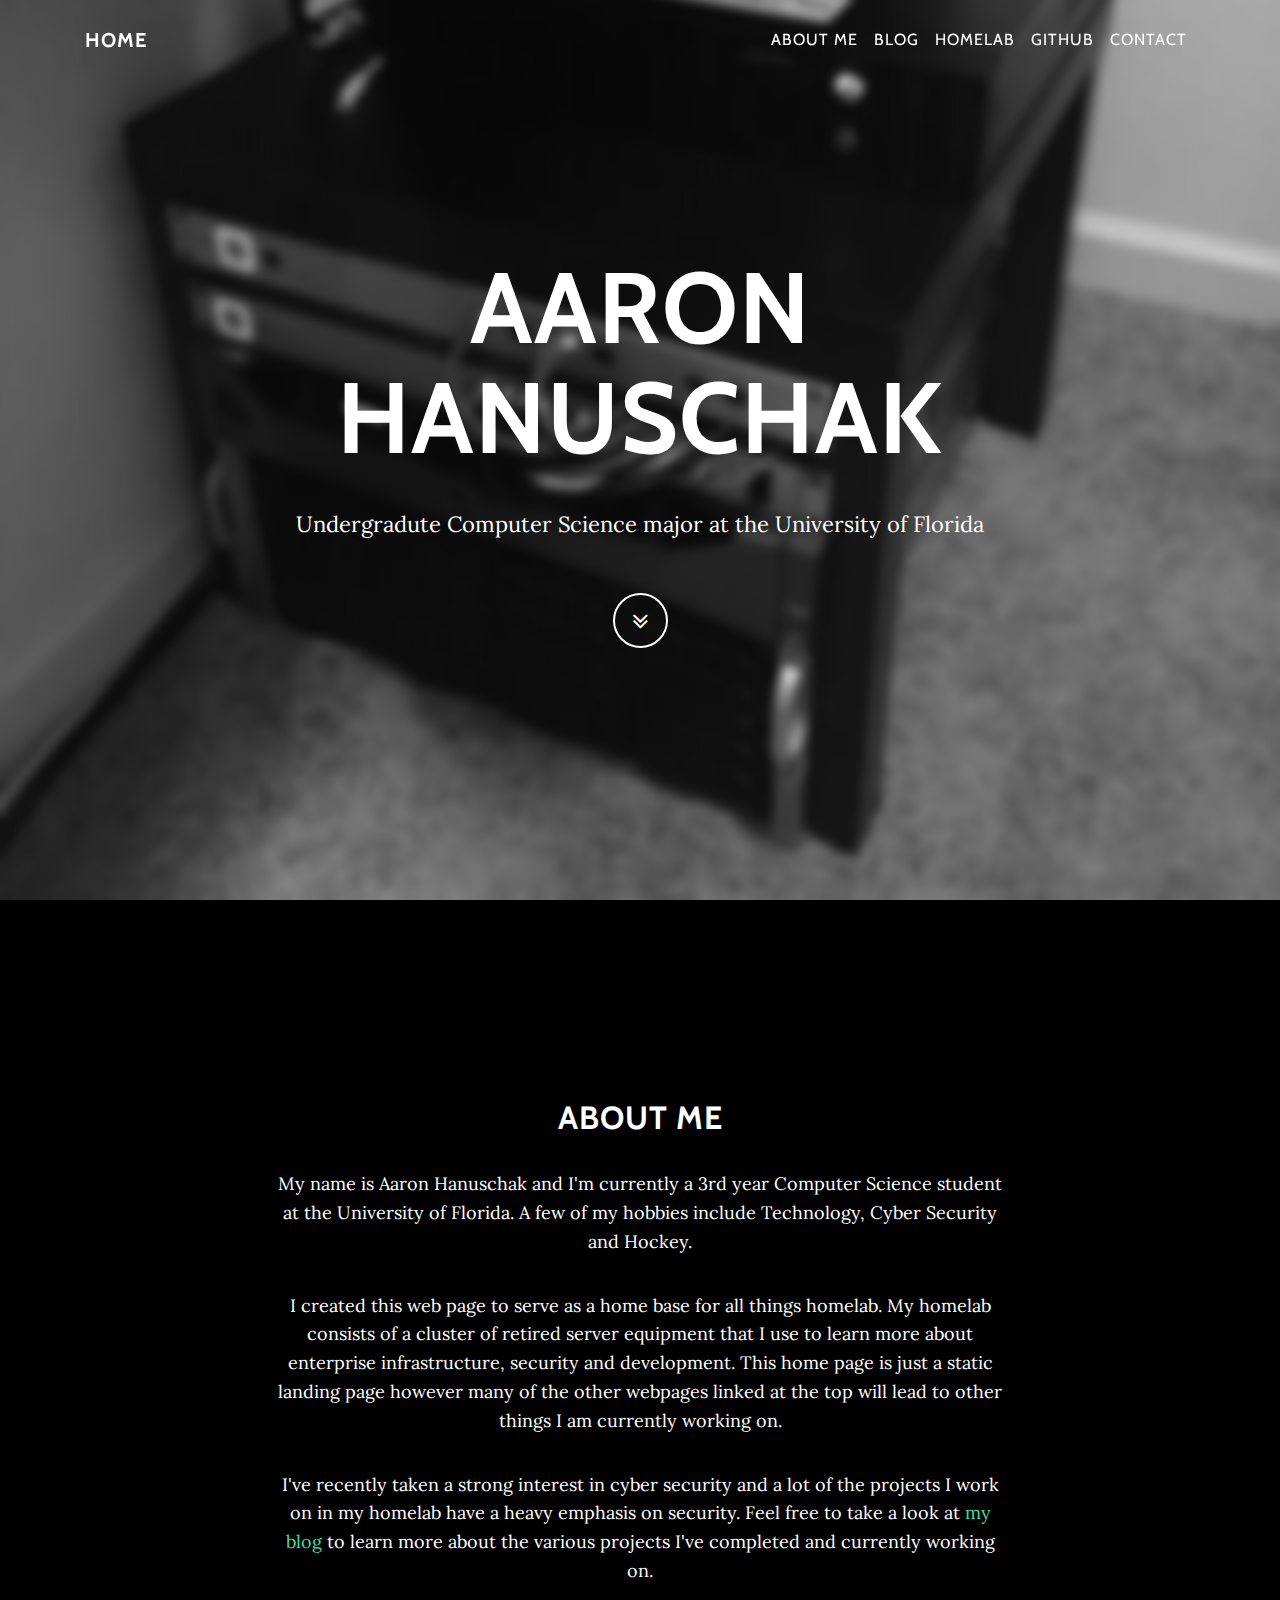
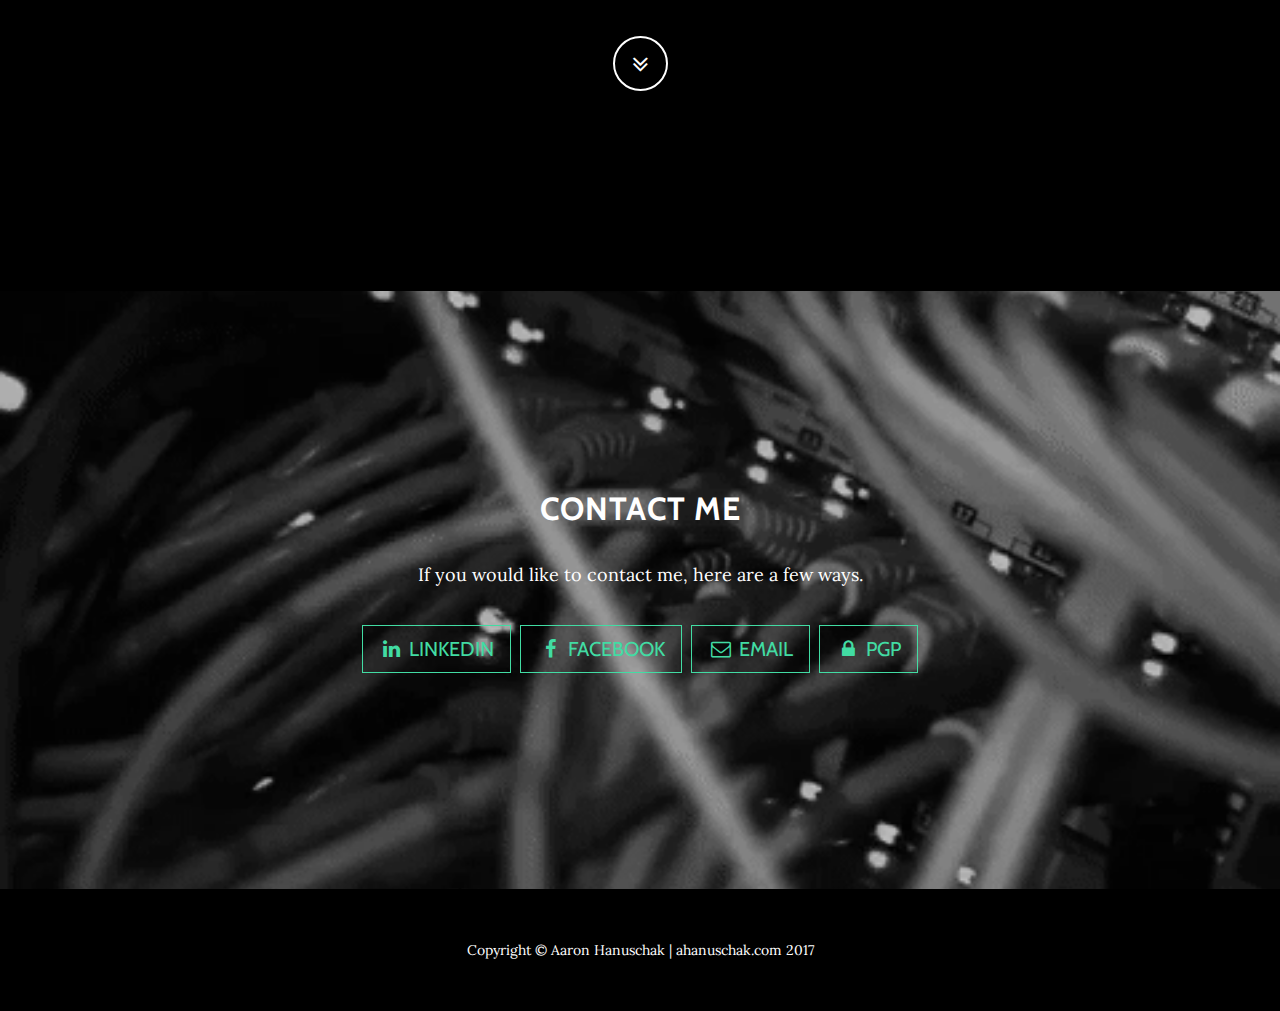
<file: index.html>
<!DOCTYPE html>
<html lang="en">

  <head>

    <meta charset="utf-8">
    <meta name="viewport" content="width=device-width, initial-scale=1, shrink-to-fit=no">
    <meta name="description" content="">
    <meta name="author" content="">

    <title>Aaron Hanuschak</title>

    <!-- Bootstrap core CSS -->
    <link href="vendor/bootstrap/css/bootstrap.min.css" rel="stylesheet">

    <!-- Custom fonts for this template -->
    <link href="vendor/font-awesome/css/font-awesome.min.css" rel="stylesheet" type="text/css">
    <link href="https://fonts.googleapis.com/css?family=Lora:400,700,400italic,700italic" rel="stylesheet" type="text/css">
    <link href='https://fonts.googleapis.com/css?family=Cabin:700' rel='stylesheet' type='text/css'>

    <!-- Custom styles for this template -->
    <link href="css/grayscale.min.css" rel="stylesheet">
  </head>

  <body id="page-top">

    <!-- Navigation -->
    <nav class="navbar navbar-expand-lg navbar-light fixed-top" id="mainNav">
      <div class="container">
        <a class="navbar-brand js-scroll-trigger" href="#page-top">Home</a>
        <button class="navbar-toggler navbar-toggler-right" type="button" data-toggle="collapse" data-target="#navbarResponsive" aria-controls="navbarResponsive" aria-expanded="false" aria-label="Toggle navigation">
          Menu
          <i class="fa fa-bars"></i>
        </button>
        <div class="collapse navbar-collapse" id="navbarResponsive">
          <ul class="navbar-nav ml-auto">
            <li class="nav-item">
              <a class="nav-link js-scroll-trigger" href="#about">About Me</a>
            </li>
            <li class="nav-item">
              <a class="nav-link js-scroll-trigger" href="https://blog.ahanuschak.com">Blog</a>
            </li>
            <li class="nav-item">
              <a class="nav-link js-scroll-trigger" href="https://homelab.ahanuschak.com">Homelab</a>
            </li>
            <li class="nav-item">
              <a class="nav-link js-scroll-trigger" href="https://github.com/ahanuschak">Github</a>
            </li>
            <li class="nav-item">
              <a class="nav-link js-scroll-trigger" href="#contact">Contact</a>
            </li>
          </ul>
        </div>
      </div>
    </nav>

    <!-- Intro Header -->
    <header class="masthead">
      <div class="intro-body">
        <div class="container">
          <div class="row">
            <div class="col-lg-8 mx-auto">
              <h1 class="brand-heading">Aaron Hanuschak</h1>
              <p class="intro-text">Undergradute Computer Science major at the University of Florida</p>
              <a href="#about" class="btn btn-circle js-scroll-trigger">
                <i class="fa fa-angle-double-down animated"></i>
              </a>
            </div>
          </div>
        </div>
      </div>
    </header>

    <!-- About Section -->
    <section id="about" class="content-section text-center">
      <div class="container">
        <div class="row">
          <div class="col-lg-8 mx-auto">
            <h2>About Me</h2>
            <p>My name is Aaron Hanuschak and I'm currently a 3rd year Computer Science student at the University of Florida. A few of my hobbies include Technology, Cyber Security and Hockey.</p>
            <p>I created this web page to serve as a home base for all things homelab. My homelab consists of a cluster of retired server equipment that I use to learn more about enterprise infrastructure, security and development. This home page is just a static landing page however many of the other webpages linked at the top will lead to other things I am currently working on.</p>
            <p>I've recently taken a strong interest in cyber security and a lot of the projects I work on in my homelab have a heavy emphasis on security. Feel free to take a look at <a href="https://blog.ahanuschak.com">my blog</a> to learn more about the various projects I've completed and currently working on.</p>
            <a href="#contact" class="btn btn-circle js-scroll-trigger">
                <i class="fa fa-angle-double-down animated"></i>
            </a>
          </div>
        </div>
      </div>
    </section>

    <!-- Download Section -->
    <section id="contact" class="download-section content-section text-center">
      <div class="container">
        <div class="col-lg-8 mx-auto">
          <h2>Contact Me</h2>
          <p>If you would like to contact me, here are a few ways.</p>
          <ul class="list-inline banner-social-buttons">
            <li class="list-inline-item">
              <a href="https://www.linkedin.com/in/aaronhanuschak/" class="btn btn-default btn-lg">
                <i class="fa fa-linkedin fa-fw"></i>
                <span class="network-name">Linkedin</span>
              </a>
            </li>
            <li class="list-inline-item">
              <a href="https://www.facebook.com/aaron.hanuschak" class="btn btn-default btn-lg">
                <i class="fa fa-facebook fa-fw"></i>
                <span class="network-name">Facebook</span>
              </a>
            </li>
            <li class="list-inline-item">
              <a href="mailto:aaronhanuschak@gmail.com" class="btn btn-default btn-lg">
                <i class="fa fa-envelope-o fa-fw"></i>
                <span class="network-name">Email</span>
              </a>
            </li>
            <li class="list-inline-item">
              <a id="myBtn" style="color:#42DCA3;" class="btn btn-default btn-lg">
                <i class="fa fa-lock fa-fw" ></i>
                <span class="network-name">PGP</span>
              </a>
            </li>
          </ul>
        </div>
      </div>
    </section>

    <!-- Footer -->
    <footer>
      <div class="container text-center">
        <p>Copyright &copy; Aaron Hanuschak | ahanuschak.com 2017</p>
      </div>
    </footer>

    <!-- Bootstrap core JavaScript -->
    <script src="vendor/jquery/jquery.min.js"></script>
    <script src="vendor/popper/popper.min.js"></script>
    <script src="vendor/bootstrap/js/bootstrap.min.js"></script>

    <!-- Plugin JavaScript -->
    <script src="vendor/jquery-easing/jquery.easing.min.js"></script>

    <!-- Custom scripts for this template -->
    <script src="js/grayscale.min.js"></script>

    <!-- The Modal -->
    <div id="myModal" class="modal">

      <!-- Modal content -->
      <div class="modal-content">
        <div class="modal-header">
          <h3>Public PGP Key</h3>
          <span class="close">&times;</span>
        </div>
        <div style="color:black;" class="modal-body">
          -----BEGIN PGP PUBLIC KEY BLOCK-----<br>
          Version: Keybase OpenPGP v1.0.0<br>
          Comment: https://keybase.io/crypto<br>

          xsFNBFna1h0BEACofUYUzK+mAiP5JF+Lzl+Mb26Xj9Lhv45Q8z0+OvzwUxcKJCu1
          KqavXFmyAUlZaG2qlqvXuOF2v6y0GZv7yHCDQ4Bizsx4ZXdgGPZyd7zU2marFTwJ
          HdselhtrfILO2gzGgaS2mnf9L57x1UT/vyyHacj8Vhp1PLynLaw2rGqgmaQsLPm4
          80ug5h5ZqFQM//90NaE11BZZitt5/nkkuCB7vr5medxDorIIyolMWFFPBDyEItyi
          bw+gaubzfOflhMq3cq2vz6/nPzvsWDTEVCe5kfCn6uAoPcQSKim1XIcXhcJBhtI+
          x+T/QOj44tmb4wSCLem5j5C65pcbQyHzRr5YoyN0jkrY4JSXtR0rW7TGS5blsFhL
          Z4ii90oa7CugFcyluejCOvoukhLhso7vlJYJaHnGCaDah+RHmksoJRX1k1hExp4o
          E/Fl5cm4QP2SuYs6g59w4MFnqcjMspNw4SpO4CbSuCdijxi2088eQ+7Iobt/9RNJ
          XAY5OGLKmPTc8W+DhcqqnLo6Xav9hb4w0J9nA0Ipn98f/dZDorPjFgQUVuL/+poR
          s3QxyFXrDDYLBr1YFgqeS7IlmomAOh3sbDWaz8fCwnqAcJ7AXISyayC1io2haGnX
          xK0E1L2HGRScx9PuSvcqdXvlkSzZ4KyIzWMsH08IhxftrkXNZOsapE4ekwARAQAB
          zSpBYXJvbiBIYW51c2NoYWsgPGFhcm9uaGFudXNjaGFrQGdtYWlsLmNvbT7CwW0E
          EwEKABcFAlna1h0CGy8DCwkHAxUKCAIeAQIXgAAKCRCzTNxvOU6PWDD8D/9KXXmo
          SvOUXi4+63aKXL+Vc8hNz3pwYEiYfFznKYHxH0KvMaj8w8KgQptUlYvJ6ILRubMt
          JChj1zEJyQ7N4Uqxx1NMmptzNnh6D1jsiWOMXRkMYexNhAxfKMOnHpq6L8EUgZ5l
          bU1evvYhZEDNIzaGm80Gw9svJRZU07LWayelu37iiehIYVCzhlJNKfb8O1rJmLpE
          YJe4jDsbSLfRVjJEEGR4x5ljiGa/EtC62cNL0bfoT58UngFyuvX5lrDfCQ3+acGX
          yltQKpxSvzn93ZO0W9ctOmivorn8rf/enFWlBCKSnoZ1cw+/0CIKIo/R3inADzS3
          vuG4/DHnCH2uxZ+Wmrcuvd8v4s8iWtfxcAH6oi74cQrtwVPgcYXxNKLYV/rg4uei
          2BkH5zMmyVkIiM9QHErWyYikHXCSpu6eAg8CACdAko4A0X/+bOnuGHZcCyiXWbRv
          DjgrdqBMN0Bzek7/C15KKpMv6I8lY8kbBhNF/3rQOv6b0je/zjLjamjsL7beTI09
          C7sg+DfaLTX/1UG7bWxt6ageQ5h2LqTM98mMBUEt32Gc7q9Xk7jDsnr5Y595QFmc
          Y6pkV/pWy47uOqNzmeaGIItInKqR8PCBDSxk4kymnjw5yqVLWHCrqDByWnsy1E/1
          z97IGSRoRfMjvcFqGlIMUdiNoiZ0lWYsSrXbEM7BTQRZ2tYdARAA4ubMLeVqmN87
          wxj7VA05GmDkrLve/0DPIqSr8DF8/upi2PFzMNg1uHiAN3Rf874pYIr91YzngVlw
          y384D/s7CGeI3kcpgQGOQXWteP50Ie9GP5AUC7c2V+j+qqW1z2PYxbadao9kKlp2
          SmdeUijp0ZTwxtIU67hULtmHVgpaiF0/YwAVWGrttDsD7UoypH5MYCSlpnrvVvfU
          oNd961lyHeytkeaw6U1SZaAWU+YV8JW3HKmax3/r6JRYixBLnflO++VT1fuIuZtE
          wW1/24zFTxF0jGYoIZgqx8dgPRdPrq5hATcyWYSpgx1RIHXs2C4Hx+bYIbTq9U4J
          MrGhY9Oq+XqVvDH9Xb6isuYRK8xgprkA/qNeoLzWE6HLfinNf2J5c9PZsOHL+SgJ
          SrT/C/T5YsKhFzbVf7KltTEPzlS1nZtuoCdyiDTOSttB9F8LiGw1R4nmqCZaclJ/
          t9YMbuAUw21ejMZYuu6uDhI3FmuliU859UKY+LH8z8WyAbL/ew4s7zOA+/qdIKvP
          3w4lP7Ltdx4xxtVt/eRbQyKKK5mZEU4dwfr2DnYvgHewkTrWdiSgfMXlw6gQ0n6J
          bdyJnA+LGBj2KzCXUkIVM1o1aEdfrOYYbe6Tf6vzllHrsDFu7r3egI2GiFapSNHv
          L/cangKepkSNo457fCpK/fzxXUs8IdEAEQEAAcLDhAQYAQoADwUCWdrWHQUJDwmc
          AAIbLgIpCRCzTNxvOU6PWMFdIAQZAQoABgUCWdrWHQAKCRChEEDe8wjy+T1bEACn
          TuhSZbVpCT7nTC/cd15NTwM0rruFHJ4q0CurCCNU0+NhkZIs1bxXMHZNQYnmRu9x
          oFbsU9JdYv17w85obMsygHxPvLjCeSQMB92ahJH295BwFhITW1l9KcuvM2eSNTRU
          9YaylzgpUj0arvUar63aNOw210vG617SzeMOx6YwydHurC1YrEkpxUyHOmjBuSoN
          E22cTL5W8BE7mSTu4xidZkUpcAgjaEkeNRD5aAeI1A6vepqPpfyw83n76hDHncM5
          Yfm6IX32cKJwVVm0ZUtOiS14SEVv41U4zPGl3SGMlzVXTl1E2bx+jObw9tp2K3/L
          WkNBELkI7kQdiZVf6+EnwXaN/pEqr2EJUDSXWFImud3S/vOvc5vXUKycYsFG5EA3
          5KOYOJjK2ZacetgvHjvQq7A8yiWjnUtKKS+pJdiI8PlGLMzW0bcyT8KpzgzNQL1U
          s9fhN5vrx+uI24Ou6lH20iXs7FlAkgpHKXdAdDRvGpbdwB9gJansKQg65eRwLUt6
          pfo9DYP8w27T1+aswS62hVk1El11i4O5+8aeAR0im0/z7EUvkcb3PNKzuYu7PbuI
          NMIf94yTpcrDjKNKxK4861K6D+l6a20Uj34nnBNBu5MXT7EO0YqFbzA3JJ5oZWLa
          fSVbYqwOgWKEUlpmIfwuZskh+quENu9UI0SLjEEzOLm+EACIyP9zJ2DwUREDZ1HT
          NnJIX3iBn38zygD1Rj3x2wifF1e5P0WMll0fLWcUeuQolrQrD7L526BItwgVFOW1
          B7zBdx1pxssXOA0Nnz1oM5qgmAM5z1iyTwZ172v6v0S4ztiJKlBMMlFbhodMozhQ
          M9+Ap+cDi/+KCgWxXhIvAKFb8v/E/NJJHEzYabS0fFf9xYO/tXHfemFo+H9m9yyp
          YeDU23VfwjgoOZS+Bc+N7KiR0WZYtei26U833JWc8vkUXzdulH++ur+xa0ifudMR
          4mCP9fzC1pUrYaXaMsHc7dwIupowaRnvtIJv04PMfrg68s5RdFPH1VskmHzaG+Sy
          WjCcaI0FdVMfnkUto8UZB1Mz4uXEPZVx0DjbUNQvOdsuEz1FS5NshDpa0Oriqm8a
          HXVMsG98HPND481fARxtKj788BCNoYkWEle2VWhWxrvuzvKj8JqFL+rokxESXOps
          RjXpmSDQsWzJcCZo7c9thyXzIZC6JRkZo1LqB2dyju4bPrjb3UWNknHjlbTMSey0
          /00TYG5DM8guibEVG4d+YEfKd4v18mUu85InNxnaorgscFyM2hTliizXZbD2++ui
          PHlTsV0PQE7dAVKAgU/WqrsZDU2hk7GU6Opn02gEL8r0zbDakeWhy569IGGXKADy
          1UXU25YAHzktDhOqBGeYVZVNLM7BTQRZ2tYdARAA0+DKP5Zjb2VRfIUBhKdVA9lX
          QiTm2fkGsJXpcIkS6USK5FEF8NqdfUHtrZbOYCWYJNEWlXSCVxaf2+375YfZ8t6G
          Jk469/J8RE/YNRoqe5qrCWyu0q/6v8iQeag0Uf+ywktry4d8sEwq56NnvmTOmTMw
          ndhVp/9JuAcjSThApVUy/GvTlawJ57yz0gArtAuct64c9avlFN4DxFhp8WATfZiV
          9VvHqeJjJgX1BX+zej7cdlFgl7CwIPkM/bxEAheOQfs3jOsaNcq45ccq7ivOVJVq
          VoGkAbqm8MCAyRaUT17A704pw180fJBMeewIT5WRvgge6tcyitiIdqQbjpU4XiMe
          L/QcGQmaCEy8yHAerPaq9LGdY5/fJJUnvsIQEzZpCsMTzFPocNLymzhNbdKCc4MB
          3u0zgJPFGzX/vebilvDVcMK4hRRBvgYym9vvoGN/giGfT0XXblkNz6RBOdGU11Dz
          Lw29JxCmxZkdTci3gEdujNzI5xdsbuq3rpZWcUE80uDy0aVqMSiJpmcwtPDG7mA7
          BlVbV/ct2KmQ0Xo4jRSKe2BkpGkp5gKXuoyfNd54uoYbOfQyR9UTkAWMop76S/ZX
          jfupwnRiF2UoBbYMpKmG+navtTBr07GGWwuWaKaJhvveffc76XXHXw6/bnBe5sCV
          jr1t9CewNlkVSSddvL0AEQEAAcLDhAQYAQoADwUCWdrWHQUJDwmcAAIbLgIpCRCz
          TNxvOU6PWMFdIAQZAQoABgUCWdrWHQAKCRAS1/JJJ1Ml3XBnEACVQ4KBvgRebqay
          c+gLTwKZPZSs1ixXT6UZUUafHfYAjAo8e26Qeqio3pOiUFnIqlygAHWKHlLAOBM/
          dLVhZCurobAT6vHm6VQbfB2N4af8EN0Ph4bFHtMGGcmmD7DPKq7HF5KNDO1e3Fle
          W9JcGuDenjUnDCROal1Gd043uHmKeTIb89msi2LWSgBXM+uENUOCkFr0d6gJNdHO
          lPckBZ3NT4n8+BiIbY1f3sIppfiXsn9PYQ97q4hXZf31STBy0WAkH2DcErnJXzTr
          XbzPjNxZMH1mTooMHJ0fU3iaAS76wJ6xFNrf3Ppy7Di/xGOtLW7kkdJaiwqL3CZx
          RN2UsDZl5mn9CiA7dKyUbPzmA/y3W7DNi7cz1oatwp5S7eCpIY+smZLzMTSyusF0
          gVXpkRggNUzfqIHf4hAGQU9PL0Zxtc4fuuTPa5zNv0YlfNnBjlrCuVmM0I7/PBQ0
          Xw/oIJ+CQwvI7ts1YCuwyYu5hyR+auB9Qmvgg14ztkmhbr45OvisBSuBpHWO/7Kh
          Tm3neyneEq8Yw2PyTRNszQ4hMJBhB2F5HcznIhZbf+cJL9cJL1HpJCoQbPQRUM0l
          rahS84xYJ7ImlNS9nhtsY+rjsjo3iXbxD9b3SPj1TkpDZPvXe7W15wI175CA1w8e
          Y8s/TBwJcApakNcTUE7OgmCggUSZkn9wD/4lb39V4Z0T084dsRG2TXukYzrJaJZ2
          d6K6jgcqXq28SVA/kxzQP+msPCzdQ8JmRroZLPXfk2tStCuj6OOcAhiWKNn9gehZ
          uIoR4PjbSu+CU8ct2eEn9wGTBDaQqFgEapOXWjgT8eT1OAi8mMt0ILJzdGEYBAgD
          Nkgn3BKXi9BAGZFuJ3+Ou4X+oufXX/z5zV4xKW30rgAf+GiShDy4MtUYMDJi+wNg
          A0Zi2AXOQHw23Hb+Pn+PoFs0g+7A87uR3yXZaLlacJWmJpMDAE6g6FTpjMuQwQ4Q
          MonzmQSTP2/z9c4hapPS247WJws+pU3SU6wmLLj7E712v6OQLA+uD087FwkZRFLn
          zuJKTRQYkuhHQF/urxwP2jmf7v5soJrlkS9UgSi/Bz7tELMPBZxN545UeD2YR+wZ
          V8gV0pd2uty4jGNYuc4mwaBbnIGwry9r+nva0AlzdAD+TLMSYBHVNbGPL0ZT3upi
          6F6aU3kbggfUBlKujne6htZYZ+wS+hfSizeYG3UrQMqukS7TN1gfP+6jmpa0L/pS
          Raji2Na8BOGRQd0Iz9RrdBXye+868UTWYtWjx58ky0KIJcA1GG3yRb1kx3AwnIRk
          ptv7fBUvY+YSviZI1Hx9cOAOQjPUJkzn4rceJQQ+phcCrDlM0sMwlvvyIxgg104s
          UINAIoAKu2wjSA==
          =I6oT<br>
          -----END PGP PUBLIC KEY BLOCK-----

        </div>
      </div>
    </div>

    <script>
    // Get the modal
    var modal = document.getElementById('myModal');

    // Get the button that opens the modal
    var btn = document.getElementById("myBtn");

    // Get the <span> element that closes the modal
    var span = document.getElementsByClassName("close")[0];

    // When the user clicks the button, open the modal
    btn.onclick = function() {
        modal.style.display = "block";
    }

    // When the user clicks on <span> (x), close the modal
    span.onclick = function() {
        modal.style.display = "none";
    }

    // When the user clicks anywhere outside of the modal, close it
    window.onclick = function(event) {
        if (event.target == modal) {
            modal.style.display = "none";
        }
    }
    </script>

  </body>

</html>
</file>
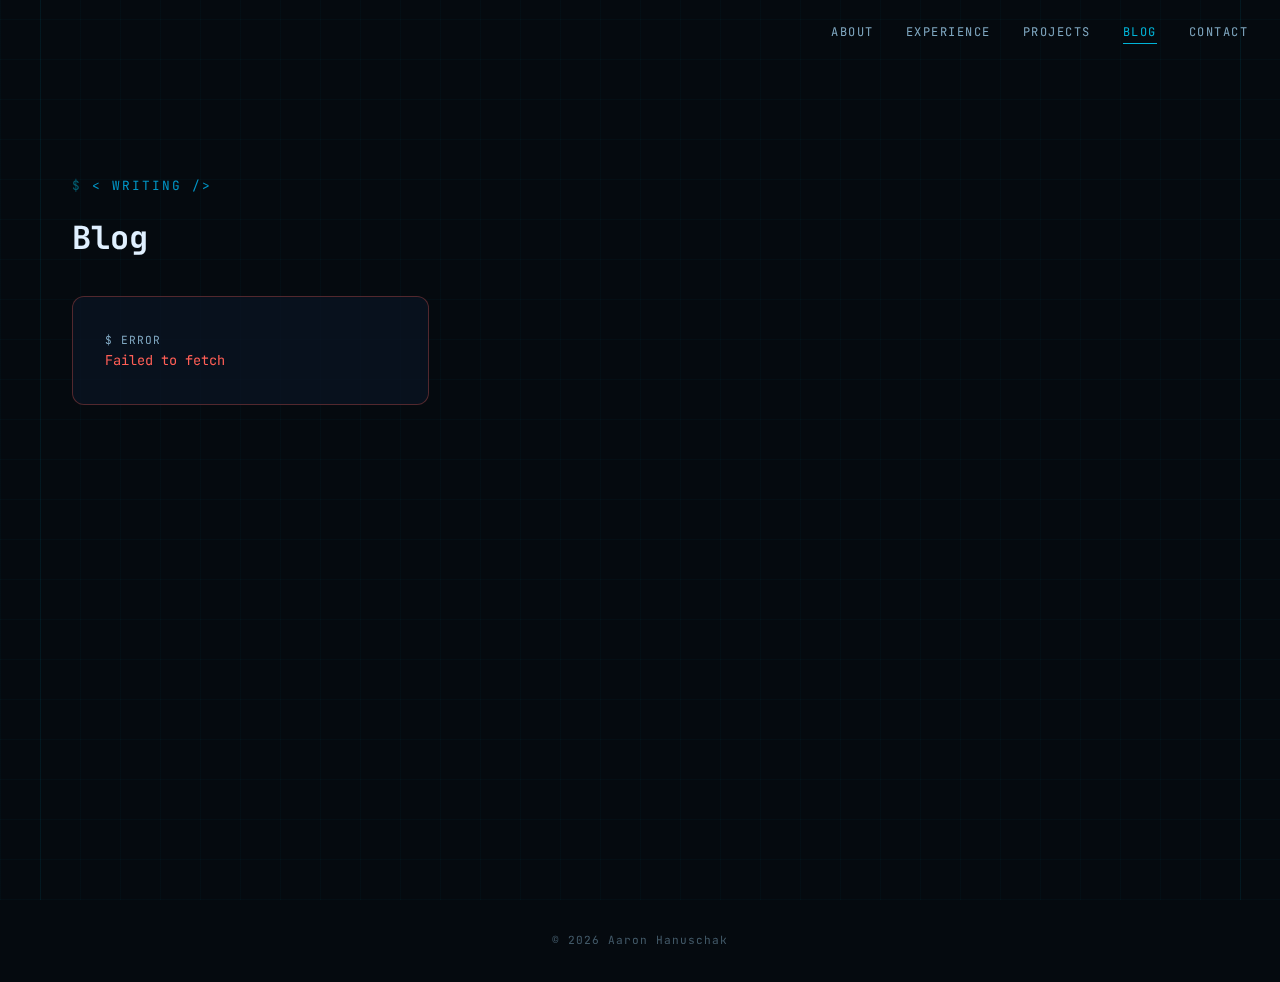
<file: blog/index.html>
<!DOCTYPE html>
<html lang="en">
<head>
    <meta charset="UTF-8">
    <meta name="viewport" content="width=device-width, initial-scale=1.0">
    <title>Blog — Aaron Hanuschak</title>
    <meta name="description" content="Writing on enterprise AI, architecture, and building systems that scale.">
    <link rel="preconnect" href="https://fonts.googleapis.com">
    <link rel="preconnect" href="https://fonts.gstatic.com" crossorigin>
    <link href="https://fonts.googleapis.com/css2?family=DM+Sans:ital,wght@0,400;0,500;0,700;1,400&family=JetBrains+Mono:wght@400;500;700&display=swap" rel="stylesheet">
    <style>
        /* ============================================
           DESIGN SYSTEM — Custom Properties
           ============================================ */
        :root {
            --bg: #050a0f;
            --bg-card: rgba(10, 20, 35, 0.7);
            --cyan: #00b4d8;
            --cyan-dim: #0096c7;
            --text: #e0f0ff;
            --text-muted: #7fa7c0;
            --border: rgba(255, 255, 255, 0.1);
            --font-mono: 'JetBrains Mono', monospace;
            --font-body: 'DM Sans', sans-serif;
            --space-xs: 0.5rem;
            --space-sm: 1rem;
            --space-md: 2rem;
            --space-lg: 4rem;
            --space-xl: 6rem;
            --max-width: 1200px;
        }

        /* ============================================
           RESET & BASE
           ============================================ */
        *, *::before, *::after { box-sizing: border-box; margin: 0; padding: 0; }

        html { scroll-behavior: smooth; }

        body {
            font-family: var(--font-body);
            background: var(--bg);
            color: var(--text);
            line-height: 1.6;
            overflow-x: hidden;
            -webkit-font-smoothing: antialiased;
        }

        a { color: var(--cyan); text-decoration: none; }

        ::selection { background: var(--cyan); color: var(--bg); }

        /* ============================================
           BACKGROUND GRID TEXTURE
           ============================================ */
        body::after {
            content: '';
            position: fixed;
            top: 0; left: 0;
            width: 100%; height: 100%;
            pointer-events: none;
            z-index: 0;
            background:
                repeating-linear-gradient(
                    0deg,
                    rgba(0, 180, 216, 0.03) 0px,
                    rgba(0, 180, 216, 0.03) 1px,
                    transparent 1px,
                    transparent 40px
                ),
                repeating-linear-gradient(
                    90deg,
                    rgba(0, 180, 216, 0.03) 0px,
                    rgba(0, 180, 216, 0.03) 1px,
                    transparent 1px,
                    transparent 40px
                );
        }

        body::before {
            content: '';
            position: fixed;
            top: 0; left: 40px;
            width: 1px; height: 100%;
            background: rgba(0, 180, 216, 0.06);
            pointer-events: none;
            z-index: 0;
            box-shadow: calc(100vw - 80px) 0 0 0 rgba(0, 180, 216, 0.06);
        }

        /* ============================================
           SCROLL PROGRESS BAR
           ============================================ */
        .scroll-progress {
            position: fixed;
            top: 0; left: 0;
            height: 2px;
            background: var(--cyan);
            box-shadow: 0 0 8px rgba(0, 180, 216, 0.5);
            z-index: 1001;
            width: 0;
            transition: none;
        }

        /* ============================================
           NAVIGATION
           ============================================ */
        .nav {
            position: fixed;
            top: 0; left: 0; right: 0;
            z-index: 1000;
            display: flex;
            align-items: center;
            justify-content: flex-end;
            padding: 1rem 2rem;
            transition: background 0.3s, border-color 0.3s, backdrop-filter 0.3s;
            border-top: 2px solid transparent;
        }

        .nav.scrolled {
            background: rgba(5, 10, 15, 0.85);
            backdrop-filter: blur(12px);
            -webkit-backdrop-filter: blur(12px);
            border-top-color: var(--cyan);
        }

        .nav-logo {
            font-family: var(--font-mono);
            font-size: 1.25rem;
            font-weight: 700;
            color: var(--text);
            letter-spacing: 2px;
            display: none;
        }

        .nav-logo span { color: var(--cyan); }

        .nav-links {
            display: flex;
            gap: 2rem;
            list-style: none;
        }

        .nav-links a {
            font-family: var(--font-mono);
            font-size: 0.75rem;
            color: var(--text-muted);
            text-transform: uppercase;
            letter-spacing: 1.5px;
            position: relative;
            padding-bottom: 4px;
            transition: color 0.3s;
        }

        .nav-links a::after {
            content: '';
            position: absolute;
            bottom: 0; left: 0;
            width: 100%; height: 1px;
            background: var(--cyan);
            transform: scaleX(0);
            transform-origin: left;
            transition: transform 0.3s;
        }

        .nav-links a:hover,
        .nav-links a.active {
            color: var(--cyan);
        }

        .nav-links a:hover::after,
        .nav-links a.active::after {
            transform: scaleX(1);
        }

        .nav-toggle {
            display: none;
            flex-direction: column;
            gap: 5px;
            background: none;
            border: none;
            padding: 4px;
            cursor: pointer;
        }

        .nav-toggle span {
            display: block;
            width: 24px; height: 2px;
            background: var(--text);
            transition: transform 0.3s, opacity 0.3s;
        }

        @media (max-width: 768px) {
            .nav { justify-content: space-between; }
            .nav-toggle { display: flex; z-index: 1001; }
            .nav-logo { display: block; }
            .nav-links {
                position: fixed;
                top: 0; left: 0;
                width: 100vw; height: 100vh;
                flex-direction: column;
                align-items: center;
                justify-content: center;
                background: rgba(5, 10, 15, 0.75);
                backdrop-filter: blur(20px);
                -webkit-backdrop-filter: blur(20px);
                padding: 2rem;
                gap: 1.5rem;
                transform: translateY(-100%);
                transition: transform 0.3s;
            }
            .nav-links.open { transform: translateY(0); }
            .nav-links a { font-size: 0.9rem; }
        }

        /* ============================================
           SECTION UTILITIES
           ============================================ */
        .section-label {
            font-family: var(--font-mono);
            font-size: 0.8rem;
            color: var(--cyan-dim);
            letter-spacing: 2px;
            margin-bottom: var(--space-sm);
            opacity: 0.8;
        }

        .section-label::before {
            content: '$ ';
            color: var(--cyan);
            opacity: 0.5;
        }

        .section-title {
            font-family: var(--font-mono);
            font-size: clamp(1.5rem, 3vw, 2rem);
            font-weight: 700;
            margin-bottom: var(--space-md);
        }

        /* ============================================
           GLASSMORPHISM CARD
           ============================================ */
        .glass-card {
            background: var(--bg-card);
            border: 1px solid var(--border);
            border-radius: 12px;
            backdrop-filter: blur(8px);
            -webkit-backdrop-filter: blur(8px);
        }

        .glass-card:hover {
            border-color: rgba(0, 180, 216, 0.4);
            box-shadow: 0 0 30px rgba(0, 180, 216, 0.1);
            background: rgba(10, 25, 45, 0.8);
        }

        /* ============================================
           BUTTON
           ============================================ */
        .btn {
            font-family: var(--font-mono);
            font-size: 0.8rem;
            letter-spacing: 1.5px;
            padding: 0.75rem 1.75rem;
            border: 1px solid var(--cyan);
            background: transparent;
            color: var(--cyan);
            text-transform: uppercase;
            transition: background 0.3s, color 0.3s, box-shadow 0.3s;
            display: inline-block;
            cursor: pointer;
        }

        .btn:hover {
            background: var(--cyan);
            color: var(--bg);
            box-shadow: 0 0 20px rgba(0, 180, 216, 0.3);
        }

        /* ============================================
           SCROLL ANIMATIONS
           ============================================ */
        .animate-in {
            opacity: 0;
            transform: translateY(30px);
            transition: opacity 0.6s ease-out, transform 0.6s ease-out;
        }

        .animate-in.visible {
            opacity: 1;
            transform: translateY(0);
        }

        .stagger-1 { transition-delay: 0.1s; }
        .stagger-2 { transition-delay: 0.2s; }
        .stagger-3 { transition-delay: 0.3s; }
        .stagger-4 { transition-delay: 0.4s; }
        .stagger-5 { transition-delay: 0.5s; }

        /* ============================================
           FOOTER
           ============================================ */
        .footer {
            text-align: center;
            padding: var(--space-md);
            font-family: var(--font-mono);
            font-size: 0.7rem;
            color: var(--text-muted);
            opacity: 0.5;
            letter-spacing: 1px;
        }

        /* ============================================
           FOCUS STYLES
           ============================================ */
        a:focus-visible, button:focus-visible, .btn:focus-visible {
            outline: 2px solid var(--cyan);
            outline-offset: 3px;
        }

        /* ============================================
           REDUCED MOTION
           ============================================ */
        @media (prefers-reduced-motion: reduce) {
            *, *::before, *::after {
                animation-duration: 0.01ms !important;
                animation-iteration-count: 1 !important;
                transition-duration: 0.01ms !important;
            }
            html { scroll-behavior: auto; }
            .animate-in { opacity: 1; transform: none; }
        }

        /* ============================================
           BLOG PAGE LAYOUT
           ============================================ */
        .blog-page {
            padding-top: 80px;
            min-height: 100vh;
            position: relative;
            z-index: 1;
        }

        .blog-container {
            max-width: var(--max-width);
            margin: 0 auto;
            padding: var(--space-xl) var(--space-md);
        }

        /* ============================================
           LISTING VIEW — Post Cards Grid
           ============================================ */
        #listing-view { display: block; }
        #post-view { display: none; }

        .posts-grid {
            display: grid;
            grid-template-columns: repeat(3, 1fr);
            gap: var(--space-md);
            margin-top: var(--space-md);
        }

        @media (max-width: 1024px) {
            .posts-grid { grid-template-columns: repeat(2, 1fr); }
        }

        @media (max-width: 768px) {
            .posts-grid { grid-template-columns: 1fr; }
        }

        .post-card {
            padding: var(--space-md);
            display: flex;
            flex-direction: column;
            gap: var(--space-xs);
            transition: border-color 0.3s, box-shadow 0.3s, background 0.3s;
            cursor: pointer;
        }

        .post-card-date {
            font-family: var(--font-mono);
            font-size: 0.7rem;
            color: var(--cyan-dim);
            letter-spacing: 1px;
            text-transform: uppercase;
        }

        .post-card-title {
            font-family: var(--font-mono);
            font-size: clamp(1rem, 2vw, 1.2rem);
            font-weight: 700;
            color: var(--text);
            line-height: 1.3;
            margin-top: var(--space-xs);
        }

        .post-card-excerpt {
            font-family: var(--font-body);
            font-size: 0.9rem;
            color: var(--text-muted);
            line-height: 1.6;
            flex: 1;
            margin-top: var(--space-xs);
        }

        .post-card-tags {
            display: flex;
            flex-wrap: wrap;
            gap: 0.4rem;
            margin-top: var(--space-xs);
        }

        .tag {
            font-family: var(--font-mono);
            font-size: 0.65rem;
            letter-spacing: 1px;
            text-transform: uppercase;
            color: var(--cyan);
            border: 1px solid rgba(0, 180, 216, 0.3);
            padding: 2px 8px;
            border-radius: 3px;
        }

        .post-card-link {
            font-family: var(--font-mono);
            font-size: 0.75rem;
            color: var(--cyan);
            letter-spacing: 1px;
            text-transform: uppercase;
            margin-top: var(--space-sm);
            display: inline-flex;
            align-items: center;
            gap: 0.4rem;
            transition: gap 0.3s;
        }

        .post-card:hover .post-card-link {
            gap: 0.7rem;
        }

        /* ============================================
           SKELETON LOADING STATES
           ============================================ */
        @keyframes skeleton-pulse {
            0%, 100% { opacity: 0.4; }
            50% { opacity: 0.8; }
        }

        .skeleton-card {
            padding: var(--space-md);
            display: flex;
            flex-direction: column;
            gap: 0.75rem;
        }

        .skeleton-line {
            height: 12px;
            border-radius: 3px;
            background: rgba(0, 180, 216, 0.15);
            animation: skeleton-pulse 1.5s ease-in-out infinite;
        }

        .skeleton-line.short { width: 40%; }
        .skeleton-line.medium { width: 70%; }
        .skeleton-line.full { width: 100%; }
        .skeleton-line.title { height: 20px; width: 85%; }

        .skeleton-line:nth-child(2) { animation-delay: 0.1s; }
        .skeleton-line:nth-child(3) { animation-delay: 0.2s; }
        .skeleton-line:nth-child(4) { animation-delay: 0.3s; }
        .skeleton-line:nth-child(5) { animation-delay: 0.4s; }

        @media (prefers-reduced-motion: reduce) {
            .skeleton-line { animation: none; opacity: 0.5; }
        }

        /* ============================================
           ERROR STATE
           ============================================ */
        .error-state {
            background: var(--bg-card);
            border: 1px solid rgba(255, 95, 86, 0.3);
            border-radius: 12px;
            padding: var(--space-md);
            font-family: var(--font-mono);
            font-size: 0.85rem;
            color: #ff5f56;
            line-height: 1.6;
            max-width: 600px;
        }

        .error-state::before {
            content: '$ ERROR\A';
            white-space: pre;
            color: var(--text-muted);
            font-size: 0.7rem;
            letter-spacing: 1px;
        }

        /* ============================================
           EMPTY STATE
           ============================================ */
        .empty-state {
            text-align: center;
            padding: var(--space-xl) var(--space-md);
            color: var(--text-muted);
            font-family: var(--font-mono);
            font-size: 0.9rem;
            grid-column: 1 / -1;
        }

        /* ============================================
           SINGLE POST VIEW
           ============================================ */
        .post-back {
            display: inline-flex;
            align-items: center;
            gap: 0.5rem;
            font-family: var(--font-mono);
            font-size: 0.75rem;
            color: var(--text-muted);
            text-transform: uppercase;
            letter-spacing: 1.5px;
            margin-bottom: var(--space-md);
            transition: color 0.3s;
            cursor: pointer;
            background: none;
            border: none;
            padding: 0;
        }

        .post-back:hover { color: var(--cyan); }

        .post-header {
            margin-bottom: var(--space-lg);
            padding-bottom: var(--space-md);
            border-bottom: 1px solid var(--border);
        }

        .post-meta {
            display: flex;
            align-items: center;
            gap: var(--space-sm);
            flex-wrap: wrap;
            margin-bottom: var(--space-sm);
        }

        .post-date {
            font-family: var(--font-mono);
            font-size: 0.75rem;
            color: var(--cyan-dim);
            letter-spacing: 1px;
            text-transform: uppercase;
        }

        .post-title {
            font-family: var(--font-mono);
            font-size: clamp(1.6rem, 4vw, 2.5rem);
            font-weight: 700;
            line-height: 1.2;
            margin-top: var(--space-sm);
        }

        /* ============================================
           POST BODY — Portable Text Rendered HTML
           ============================================ */
        .post-body {
            max-width: 720px;
            font-family: var(--font-body);
            font-size: 1rem;
            line-height: 1.8;
            color: var(--text);
        }

        .post-body p {
            margin-bottom: var(--space-sm);
        }

        .post-body h2 {
            font-family: var(--font-mono);
            font-size: clamp(1.2rem, 2.5vw, 1.5rem);
            font-weight: 700;
            color: var(--text);
            margin: var(--space-md) 0 var(--space-xs);
            padding-bottom: 0.5rem;
            border-bottom: 1px solid var(--border);
        }

        .post-body h3 {
            font-family: var(--font-mono);
            font-size: clamp(1rem, 2vw, 1.2rem);
            font-weight: 700;
            color: var(--text);
            margin: var(--space-sm) 0 var(--space-xs);
        }

        .post-body strong { color: var(--text); font-weight: 700; }

        .post-body em { font-style: italic; color: var(--text-muted); }

        .post-body code {
            font-family: var(--font-mono);
            font-size: 0.85em;
            background: rgba(0, 180, 216, 0.1);
            color: var(--cyan);
            padding: 2px 6px;
            border-radius: 3px;
            border: 1px solid rgba(0, 180, 216, 0.2);
        }

        .post-body pre {
            background: rgba(0, 0, 0, 0.4);
            border: 1px solid var(--border);
            border-radius: 8px;
            padding: var(--space-sm);
            overflow-x: auto;
            margin: var(--space-sm) 0;
        }

        .post-body pre code {
            background: none;
            border: none;
            padding: 0;
            font-size: 0.85rem;
            color: var(--text);
        }

        .post-body ul, .post-body ol {
            padding-left: var(--space-md);
            margin-bottom: var(--space-sm);
        }

        .post-body li {
            margin-bottom: 0.3rem;
        }

        .post-body ul li::marker { color: var(--cyan); }
        .post-body ol li::marker { color: var(--cyan); font-family: var(--font-mono); }

        .post-body a {
            color: var(--cyan);
            text-decoration: underline;
            text-decoration-color: rgba(0, 180, 216, 0.4);
            text-underline-offset: 3px;
            transition: text-decoration-color 0.3s;
        }

        .post-body a:hover {
            text-decoration-color: var(--cyan);
        }

        .post-body blockquote {
            border-left: 2px solid var(--cyan);
            padding-left: var(--space-sm);
            margin: var(--space-sm) 0;
            color: var(--text-muted);
            font-style: italic;
        }

        .post-body .table-wrap {
            overflow-x: auto;
            margin: var(--space-sm) 0;
        }

        .post-body table {
            width: 100%;
            border-collapse: collapse;
            font-family: var(--font-mono);
            font-size: 0.8rem;
        }

        .post-body th, .post-body td {
            padding: 0.6rem 1rem;
            text-align: left;
            border: 1px solid var(--border);
        }

        .post-body th {
            background: rgba(0, 180, 216, 0.08);
            color: var(--cyan);
            font-weight: 700;
            letter-spacing: 0.5px;
            text-transform: uppercase;
            font-size: 0.72rem;
        }

        .post-body tr:nth-child(even) td {
            background: rgba(10, 20, 35, 0.4);
        }

        .post-body tr:last-child td {
            color: var(--text);
            font-weight: 700;
            border-top: 1px solid rgba(0, 180, 216, 0.3);
        }

        /* ============================================
           RAG vs CACHE-AUG ANALYZER WIDGET
           ============================================ */
        .rca-widget {
            width: 100%;
            max-width: 900px;
            margin: var(--space-md) 0;
            padding: var(--space-md);
            background: var(--bg-card);
            border: 1px solid var(--border);
            border-radius: 12px;
            backdrop-filter: blur(8px);
            -webkit-backdrop-filter: blur(8px);
        }
        .rca-header { margin-bottom: var(--space-sm); }
        .rca-title {
            font-family: var(--font-mono);
            font-size: clamp(1rem, 2.5vw, 1.25rem);
            font-weight: 700;
            color: var(--text);
            margin-top: 0.4rem;
        }
        .rca-section {
            margin-top: var(--space-sm);
            padding-top: var(--space-sm);
            border-top: 1px solid var(--border);
        }
        .rca-section-title {
            font-family: var(--font-mono);
            font-size: 0.72rem;
            font-weight: 700;
            color: var(--cyan-dim);
            text-transform: uppercase;
            letter-spacing: 1.5px;
            margin-bottom: 0.75rem;
        }
        .rca-row { display: flex; flex-wrap: wrap; gap: var(--space-sm); }
        .rca-row-wrap { flex-wrap: wrap; }
        .rca-field { display: flex; flex-direction: column; gap: 0.3rem; min-width: 160px; flex: 1; }
        .rca-field-slider { min-width: 100%; }
        .rca-label {
            font-family: var(--font-mono);
            font-size: 0.72rem;
            color: var(--text-muted);
            display: flex;
            justify-content: space-between;
            align-items: center;
        }
        .rca-slider-val { color: var(--cyan); font-weight: 700; }
        .rca-select, .rca-input {
            background: rgba(10, 20, 35, 0.6);
            border: 1px solid var(--border);
            border-radius: 6px;
            color: var(--text);
            font-family: var(--font-mono);
            font-size: 0.78rem;
            padding: 0.45rem 0.6rem;
            outline: none;
            transition: border-color 0.2s;
            width: 100%;
        }
        .rca-select:focus, .rca-input:focus { border-color: rgba(0, 180, 216, 0.5); }
        .rca-select option { background: #0a1623; }
        .rca-input[type="number"] { max-width: 120px; }
        .rca-range {
            -webkit-appearance: none;
            appearance: none;
            width: 100%;
            height: 4px;
            background: rgba(255, 255, 255, 0.08);
            border-radius: 2px;
            outline: none;
            cursor: pointer;
        }
        .rca-range::-webkit-slider-thumb {
            -webkit-appearance: none;
            width: 14px; height: 14px;
            border-radius: 50%;
            background: var(--cyan);
            box-shadow: 0 0 6px rgba(0, 180, 216, 0.5);
            cursor: pointer;
        }
        .rca-range::-moz-range-thumb {
            width: 14px; height: 14px;
            border-radius: 50%;
            background: var(--cyan);
            border: none;
            cursor: pointer;
        }
        .rca-toggle {
            font-family: var(--font-mono);
            font-size: 0.75rem;
            padding: 0.4rem 0.9rem;
            border: 1px solid var(--border);
            border-radius: 20px;
            background: transparent;
            color: var(--text-muted);
            cursor: pointer;
            transition: all 0.2s;
            align-self: flex-start;
        }
        .rca-toggle-on {
            border-color: rgba(0, 180, 216, 0.5);
            color: var(--cyan);
            background: rgba(0, 180, 216, 0.08);
        }
        .rca-derived {
            display: flex;
            flex-wrap: wrap;
            gap: 0.5rem;
            margin-top: var(--space-sm);
            padding: 0.75rem;
            background: rgba(0, 180, 216, 0.04);
            border: 1px solid rgba(0, 180, 216, 0.12);
            border-radius: 8px;
        }
        .rca-pill {
            display: flex;
            flex-direction: column;
            gap: 0.15rem;
            padding: 0.4rem 0.7rem;
            background: rgba(0, 180, 216, 0.06);
            border: 1px solid rgba(0, 180, 216, 0.15);
            border-radius: 6px;
            min-width: 120px;
        }
        .rca-pill-label {
            font-family: var(--font-mono);
            font-size: 0.62rem;
            color: var(--text-muted);
            text-transform: uppercase;
            letter-spacing: 0.5px;
        }
        .rca-pill-value {
            font-family: var(--font-mono);
            font-size: 0.85rem;
            font-weight: 700;
            color: var(--cyan);
        }
        .rca-alerts { margin-top: 0.75rem; display: flex; flex-direction: column; gap: 0.5rem; }
        .rca-alert {
            font-family: var(--font-mono);
            font-size: 0.72rem;
            padding: 0.5rem 0.75rem;
            background: rgba(255, 180, 0, 0.06);
            border: 1px solid rgba(255, 180, 0, 0.3);
            border-radius: 6px;
            color: #ffb400;
            line-height: 1.5;
        }
        .rca-alert-info {
            background: rgba(0, 180, 216, 0.05);
            border-color: rgba(0, 180, 216, 0.2);
            color: var(--text-muted);
        }
        .rca-summary {
            display: grid;
            grid-template-columns: repeat(3, 1fr);
            gap: var(--space-sm);
            margin-top: var(--space-sm);
        }
        .rca-card {
            padding: 1rem;
            background: var(--bg-card);
            border: 1px solid var(--border);
            border-radius: 10px;
        }
        .rca-card-green {
            border-color: rgba(0, 200, 100, 0.3);
            background: rgba(0, 200, 100, 0.05);
        }
        .rca-card-blue {
            border-color: rgba(0, 180, 216, 0.3);
            background: rgba(0, 180, 216, 0.05);
        }
        .rca-card-title {
            font-family: var(--font-mono);
            font-size: 0.68rem;
            text-transform: uppercase;
            letter-spacing: 1px;
            color: var(--text-muted);
            margin-bottom: 0.4rem;
        }
        .rca-card-value {
            font-family: var(--font-mono);
            font-size: 1.25rem;
            font-weight: 700;
            color: var(--text);
        }
        .rca-card-sub {
            font-size: 0.72rem;
            color: var(--text-muted);
            margin-top: 0.25rem;
        }
        .rca-banner {
            margin-top: var(--space-sm);
            padding: 0.75rem 1rem;
            border-radius: 8px;
            font-family: var(--font-mono);
            font-size: 0.8rem;
            line-height: 1.5;
        }
        .rca-banner-green {
            background: rgba(0, 200, 100, 0.07);
            border: 1px solid rgba(0, 200, 100, 0.3);
            color: rgba(0, 230, 120, 0.9);
        }
        .rca-banner-blue {
            background: rgba(0, 180, 216, 0.07);
            border: 1px solid rgba(0, 180, 216, 0.3);
            color: var(--cyan);
        }
        .rca-tabs {
            display: flex;
            gap: 0;
            margin-top: var(--space-sm);
            border-bottom: 1px solid var(--border);
            overflow-x: auto;
        }
        .rca-tab-btn {
            font-family: var(--font-mono);
            font-size: 0.72rem;
            padding: 0.5rem 1rem;
            background: transparent;
            border: none;
            border-bottom: 2px solid transparent;
            color: var(--text-muted);
            cursor: pointer;
            white-space: nowrap;
            transition: color 0.2s, border-color 0.2s;
            margin-bottom: -1px;
        }
        .rca-tab-btn:hover { color: var(--text); }
        .rca-tab-active { border-bottom-color: var(--cyan) !important; color: var(--cyan) !important; }
        .rca-panel { display: none; padding-top: var(--space-sm); }
        .rca-panel-active { display: block; }
        .rca-breakdown {
            display: grid;
            grid-template-columns: 1fr 1fr;
            gap: var(--space-sm);
        }
        .rca-bd-col {}
        .rca-bd-head {
            font-family: var(--font-mono);
            font-size: 0.72rem;
            font-weight: 700;
            text-transform: uppercase;
            letter-spacing: 1px;
            color: var(--cyan-dim);
            margin-bottom: 0.5rem;
        }
        .rca-bd-table {
            width: 100%;
            border-collapse: collapse;
            font-size: 0.78rem;
        }
        .rca-bd-table td {
            padding: 0.3rem 0.4rem;
            border-bottom: 1px solid rgba(255, 255, 255, 0.04);
            color: var(--text-muted);
            vertical-align: top;
        }
        .rca-bd-table tfoot td {
            border-top: 1px solid rgba(0, 180, 216, 0.2);
            border-bottom: none;
            color: var(--text);
            padding-top: 0.5rem;
        }
        .rca-bd-val { text-align: right; font-family: var(--font-mono); white-space: nowrap; }
        .rca-chart-wrap { height: 280px; position: relative; }
        .rca-assumptions {
            font-size: 0.82rem;
            color: var(--text-muted);
            line-height: 1.7;
            padding-left: 1.2rem;
        }
        .rca-assumptions li { margin-bottom: 0.4rem; }
        .rca-assumptions strong { color: var(--text); }
        @media (max-width: 640px) {
            .rca-summary { grid-template-columns: 1fr; }
            .rca-breakdown { grid-template-columns: 1fr; }
            .rca-widget { padding: var(--space-sm); }
        }
        @media (prefers-reduced-motion: reduce) {
            .rca-toggle, .rca-tab-btn, .rca-select, .rca-input { transition: none; }
        }
    </style>
</head>
<body>

    <!-- Scroll Progress Bar -->
    <div class="scroll-progress" aria-hidden="true"></div>

    <!-- Navigation -->
    <nav class="nav" role="navigation" aria-label="Main navigation">
        <div class="nav-logo"><span>Aaron</span> Hanuschak</div>
        <button class="nav-toggle" aria-label="Toggle navigation" aria-expanded="false">
            <span></span><span></span><span></span>
        </button>
        <ul class="nav-links">
            <li><a href="/#about">About</a></li>
            <li><a href="/#experience">Experience</a></li>
            <li><a href="/#projects">Projects</a></li>
            <li><a href="/blog" class="active">Blog</a></li>
            <li><a href="/#contact">Contact</a></li>
        </ul>
    </nav>

    <!-- Blog Page -->
    <main class="blog-page">
        <div class="blog-container">

            <!-- Listing View -->
            <div id="listing-view">
                <div class="section-label animate-in">&lt; WRITING /&gt;</div>
                <h1 class="section-title animate-in">Blog</h1>
                <div class="posts-grid" id="posts-grid">
                    <!-- Skeleton placeholders shown while loading -->
                    <div class="glass-card skeleton-card">
                        <div class="skeleton-line short"></div>
                        <div class="skeleton-line title"></div>
                        <div class="skeleton-line full"></div>
                        <div class="skeleton-line medium"></div>
                    </div>
                    <div class="glass-card skeleton-card">
                        <div class="skeleton-line short"></div>
                        <div class="skeleton-line title"></div>
                        <div class="skeleton-line full"></div>
                        <div class="skeleton-line medium"></div>
                    </div>
                    <div class="glass-card skeleton-card">
                        <div class="skeleton-line short"></div>
                        <div class="skeleton-line title"></div>
                        <div class="skeleton-line full"></div>
                        <div class="skeleton-line medium"></div>
                    </div>
                </div>
            </div>

            <!-- Single Post View -->
            <div id="post-view">
                <button class="post-back" id="post-back-btn" aria-label="Back to blog">
                    &#8592; All Posts
                </button>
                <article>
                    <header class="post-header">
                        <div class="post-meta">
                            <span class="post-date" id="post-date"></span>
                            <div class="post-card-tags" id="post-tags"></div>
                        </div>
                        <h1 class="post-title" id="post-title"></h1>
                    </header>
                    <div class="post-body" id="post-body"></div>
                </article>
            </div>

        </div>
    </main>

    <footer class="footer">
        &copy; 2026 Aaron Hanuschak
    </footer>

    <script>
    // ============================================
    // SANITY CONFIG — fill in after Phase 1
    // ============================================
    const SANITY_PROJECT_ID = 'b1h0xtib';
    const SANITY_DATASET    = 'production';
    const SANITY_API_VER    = '2024-01-01';

    // ============================================
    // SANITY FETCH HELPER
    // ============================================
    function sanityFetch(query, params) {
        var encoded = encodeURIComponent(query);
        var url = 'https://' + SANITY_PROJECT_ID + '.api.sanity.io/v' + SANITY_API_VER +
            '/data/query/' + SANITY_DATASET + '?query=' + encoded;
        if (params) {
            Object.keys(params).forEach(function(k) {
                url += '&$' + k + '=' + encodeURIComponent(JSON.stringify(params[k]));
            });
        }
        return fetch(url).then(function(res) {
            if (!res.ok) throw new Error('HTTP ' + res.status);
            return res.json();
        }).then(function(data) {
            return data.result;
        });
    }

    // ============================================
    // PORTABLE TEXT RENDERER
    // ============================================
    function renderPortableText(blocks) {
        if (!blocks || !blocks.length) return '';
        var html = '';
        var i = 0;
        while (i < blocks.length) {
            var block = blocks[i];
            if (block._type === 'block') {
                var style = block.style || 'normal';
                var inner = renderSpans(block.children || []);

                if (block.listItem) {
                    // Collect consecutive list items of the same type
                    var listType = block.listItem === 'bullet' ? 'ul' : 'ol';
                    var items = '';
                    while (i < blocks.length && blocks[i].listItem === block.listItem) {
                        items += '<li>' + renderSpans(blocks[i].children || []) + '</li>';
                        i++;
                    }
                    html += '<' + listType + '>' + items + '</' + listType + '>';
                    continue;
                }

                if (style === 'h2') {
                    html += '<h2>' + inner + '</h2>';
                } else if (style === 'h3') {
                    html += '<h3>' + inner + '</h3>';
                } else if (style === 'blockquote') {
                    html += '<blockquote>' + inner + '</blockquote>';
                } else {
                    // normal paragraph — skip empty ones
                    if (inner.trim()) {
                        html += '<p>' + inner + '</p>';
                    }
                }
            } else if (block._type === 'code') {
                var lang = block.language ? ' data-lang="' + esc(block.language) + '"' : '';
                html += '<pre' + lang + '><code>' + esc(block.code || '') + '</code></pre>';
            } else if (block._type === 'ragCacheAnalyzer') {
                var wh = block.heading ? esc(block.heading) : 'Interactive Cost Analyzer';
                html += '<div class="rag-cache-widget-placeholder" data-heading="' + wh + '" data-key="' + esc(block._key || '') + '"></div>';
            }
            i++;
        }
        return html;
    }

    function renderSpans(children) {
        return children.map(function(span) {
            if (span._type !== 'span') return '';
            var text = esc(span.text || '');
            var marks = span.marks || [];
            marks.forEach(function(mark) {
                if (mark === 'strong') { text = '<strong>' + text + '</strong>'; }
                else if (mark === 'em') { text = '<em>' + text + '</em>'; }
                else if (mark === 'code') { text = '<code>' + text + '</code>'; }
                else if (mark === 'underline') { text = '<u>' + text + '</u>'; }
                // link marks are objects — handled separately below
            });
            return text;
        }).join('');
    }

    function renderSpansWithMarkDefs(children, markDefs) {
        markDefs = markDefs || [];
        var defsMap = {};
        markDefs.forEach(function(def) { defsMap[def._key] = def; });
        return children.map(function(span) {
            if (span._type !== 'span') return '';
            var text = esc(span.text || '');
            var marks = span.marks || [];
            marks.forEach(function(mark) {
                if (mark === 'strong') { text = '<strong>' + text + '</strong>'; }
                else if (mark === 'em') { text = '<em>' + text + '</em>'; }
                else if (mark === 'code') { text = '<code>' + text + '</code>'; }
                else if (mark === 'underline') { text = '<u>' + text + '</u>'; }
                else if (defsMap[mark] && defsMap[mark]._type === 'link') {
                    var href = esc(defsMap[mark].href || '#');
                    text = '<a href="' + href + '" rel="noopener noreferrer" target="_blank">' + text + '</a>';
                }
            });
            return text;
        }).join('');
    }

    function blockPlainText(block) {
        return (block.children || []).map(function(s) { return s.text || ''; }).join('');
    }

    function isTableRow(block) {
        if (!block || block._type !== 'block' || block.listItem) return false;
        var t = blockPlainText(block).trim();
        return t.charAt(0) === '|' && t.charAt(t.length - 1) === '|';
    }

    function isSeparatorRow(text) {
        return /^\|[\s\-|:]+\|$/.test(text.trim());
    }

    function parseTableCells(text) {
        return text.trim().replace(/^\||\|$/g, '').split('|').map(function(c) { return c.trim(); });
    }

    function renderPortableTextFull(blocks) {
        if (!blocks || !blocks.length) return '';
        var html = '';
        var i = 0;
        while (i < blocks.length) {
            var block = blocks[i];

            // Table detection — collect consecutive pipe-row blocks
            if (isTableRow(block)) {
                var rows = [];
                while (i < blocks.length && isTableRow(blocks[i])) {
                    rows.push(blockPlainText(blocks[i]).trim());
                    i++;
                }
                // Filter out separator rows, mark header
                var dataRows = rows.filter(function(r) { return !isSeparatorRow(r); });
                if (dataRows.length) {
                    html += '<div class="table-wrap"><table>';
                    dataRows.forEach(function(row, idx) {
                        var cells = parseTableCells(row);
                        var tag = idx === 0 ? 'th' : 'td';
                        html += '<tr>' + cells.map(function(c) {
                            // strip inner bold markdown (**text**) for display
                            var content = c.replace(/\*\*(.+?)\*\*/g, '<strong>$1</strong>');
                            return '<' + tag + '>' + content + '</' + tag + '>';
                        }).join('') + '</tr>';
                    });
                    html += '</table></div>';
                }
                continue;
            }

            if (block._type === 'block') {
                var style = block.style || 'normal';
                var inner = renderSpansWithMarkDefs(block.children || [], block.markDefs);

                if (block.listItem) {
                    var listType = block.listItem === 'bullet' ? 'ul' : 'ol';
                    var items = '';
                    while (i < blocks.length && blocks[i].listItem === block.listItem) {
                        items += '<li>' + renderSpansWithMarkDefs(blocks[i].children || [], blocks[i].markDefs) + '</li>';
                        i++;
                    }
                    html += '<' + listType + '>' + items + '</' + listType + '>';
                    continue;
                }

                if (style === 'h2') { html += '<h2>' + inner + '</h2>'; }
                else if (style === 'h3') { html += '<h3>' + inner + '</h3>'; }
                else if (style === 'blockquote') { html += '<blockquote>' + inner + '</blockquote>'; }
                else { if (inner.trim()) html += '<p>' + inner + '</p>'; }
            } else if (block._type === 'code') {
                var lang = block.language ? ' data-lang="' + esc(block.language) + '"' : '';
                html += '<pre' + lang + '><code>' + esc(block.code || '') + '</code></pre>';
            } else if (block._type === 'ragCacheAnalyzer') {
                var wh = block.heading ? esc(block.heading) : 'Interactive Cost Analyzer';
                html += '<div class="rag-cache-widget-placeholder" data-heading="' + wh + '" data-key="' + esc(block._key || '') + '"></div>';
            }
            i++;
        }
        return html;
    }

    function esc(str) {
        return String(str)
            .replace(/&/g, '&amp;')
            .replace(/</g, '&lt;')
            .replace(/>/g, '&gt;')
            .replace(/"/g, '&quot;')
            .replace(/'/g, '&#39;');
    }

    // ============================================
    // DATE FORMATTER
    // ============================================
    function formatDate(iso) {
        if (!iso) return '';
        var d = new Date(iso);
        return d.toLocaleDateString('en-US', { year: 'numeric', month: 'long', day: 'numeric' });
    }

    // ============================================
    // LISTING VIEW
    // ============================================
    function renderListing(posts) {
        var grid = document.getElementById('posts-grid');
        grid.innerHTML = '';

        if (!posts || posts.length === 0) {
            grid.innerHTML = '<div class="empty-state">No posts yet. Check back soon.</div>';
            return;
        }

        posts.forEach(function(post, idx) {
            var card = document.createElement('article');
            card.className = 'post-card glass-card animate-in stagger-' + Math.min(idx + 1, 5);
            card.setAttribute('tabindex', '0');
            card.setAttribute('role', 'link');
            card.setAttribute('aria-label', 'Read post: ' + post.title);

            var slug = post.slug && post.slug.current ? post.slug.current : '';
            var tagsHtml = '';
            if (post.tags && post.tags.length) {
                tagsHtml = '<div class="post-card-tags">' +
                    post.tags.map(function(t) { return '<span class="tag">' + esc(t) + '</span>'; }).join('') +
                    '</div>';
            }

            card.innerHTML =
                '<div class="post-card-date">' + formatDate(post.publishedAt) + '</div>' +
                '<div class="post-card-title">' + esc(post.title || '') + '</div>' +
                (post.excerpt ? '<div class="post-card-excerpt">' + esc(post.excerpt) + '</div>' : '') +
                tagsHtml +
                '<span class="post-card-link">Read &#8594;</span>';

            function openPost() {
                window.history.pushState({}, '', '/blog?post=' + encodeURIComponent(slug));
                loadPost(slug);
            }

            card.addEventListener('click', openPost);
            card.addEventListener('keydown', function(e) {
                if (e.key === 'Enter' || e.key === ' ') { e.preventDefault(); openPost(); }
            });

            grid.appendChild(card);
        });

        // Trigger animations
        requestAnimationFrame(function() {
            initScrollAnimations();
        });
    }

    function showListingError(msg) {
        var grid = document.getElementById('posts-grid');
        grid.innerHTML = '<div class="error-state">' + esc(msg) + '</div>';
    }

    function loadListing() {
        var query = '*[_type == "post" && defined(slug.current)] | order(publishedAt desc) { title, slug, publishedAt, excerpt, tags }';
        sanityFetch(query)
            .then(renderListing)
            .catch(function(err) { showListingError(err.message); });
    }

    // ============================================
    // SINGLE POST VIEW
    // ============================================
    function showPostView() {
        document.getElementById('listing-view').style.display = 'none';
        document.getElementById('post-view').style.display = 'block';
        window.scrollTo(0, 0);
    }

    function showListingView() {
        document.getElementById('listing-view').style.display = 'block';
        document.getElementById('post-view').style.display = 'none';
        window.scrollTo(0, 0);
    }

    function renderPost(post) {
        if (!post) {
            document.getElementById('post-body').innerHTML =
                '<div class="error-state">Post not found.</div>';
            return;
        }

        document.title = post.title + ' — Aaron Hanuschak';
        document.getElementById('post-title').textContent = post.title || '';
        document.getElementById('post-date').textContent = formatDate(post.publishedAt);

        var tagsEl = document.getElementById('post-tags');
        tagsEl.innerHTML = '';
        if (post.tags && post.tags.length) {
            post.tags.forEach(function(t) {
                var span = document.createElement('span');
                span.className = 'tag';
                span.textContent = t;
                tagsEl.appendChild(span);
            });
        }

        document.getElementById('post-body').innerHTML = renderPortableTextFull(post.body || []);
        if (window.initRagCacheWidgets) window.initRagCacheWidgets();
    }

    function showPostError(msg) {
        document.getElementById('post-body').innerHTML =
            '<div class="error-state">' + esc(msg) + '</div>';
    }

    function loadPost(slug) {
        showPostView();
        document.getElementById('post-title').textContent = '';
        document.getElementById('post-date').textContent = '';
        document.getElementById('post-tags').innerHTML = '';
        document.getElementById('post-body').innerHTML =
            '<div class="glass-card skeleton-card" style="max-width:720px">' +
                '<div class="skeleton-line short"></div>' +
                '<div class="skeleton-line title" style="height:32px;width:75%"></div>' +
                '<div class="skeleton-line full"></div>' +
                '<div class="skeleton-line medium"></div>' +
                '<div class="skeleton-line full"></div>' +
            '</div>';

        var query = '*[_type == "post" && slug.current == $slug][0] { title, publishedAt, tags, body }';
        sanityFetch(query, { slug: slug })
            .then(renderPost)
            .catch(function(err) { showPostError(err.message); });
    }

    // ============================================
    // ROUTER — driven by ?post= URL param
    // ============================================
    function route() {
        var params = new URLSearchParams(window.location.search);
        var slug = params.get('post');
        if (slug) {
            loadPost(slug);
        } else {
            showListingView();
            loadListing();
        }
    }

    // Back button
    document.getElementById('post-back-btn').addEventListener('click', function() {
        window.history.pushState({}, '', '/blog');
        document.title = 'Blog — Aaron Hanuschak';
        showListingView();
        // Reload listing if grid is empty (direct navigation to post then back)
        var grid = document.getElementById('posts-grid');
        if (!grid.querySelector('.post-card')) {
            loadListing();
        }
    });

    // Browser back/forward
    window.addEventListener('popstate', route);

    // ============================================
    // NAVIGATION — scroll effects + mobile toggle
    // ============================================
    (function navigation() {
        var nav = document.querySelector('.nav');
        var toggle = document.querySelector('.nav-toggle');
        var links = document.querySelector('.nav-links');
        var navAnchors = document.querySelectorAll('.nav-links a');

        window.addEventListener('scroll', function() {
            nav.classList.toggle('scrolled', window.scrollY > 50);
        });

        toggle.addEventListener('click', function() {
            var isOpen = links.classList.toggle('open');
            toggle.setAttribute('aria-expanded', isOpen);
        });

        navAnchors.forEach(function(a) {
            a.addEventListener('click', function() {
                links.classList.remove('open');
                toggle.setAttribute('aria-expanded', 'false');
            });
        });
    })();

    // ============================================
    // SCROLL PROGRESS BAR
    // ============================================
    (function scrollProgress() {
        var bar = document.querySelector('.scroll-progress');
        window.addEventListener('scroll', function() {
            var scrollTop = window.scrollY;
            var docHeight = document.documentElement.scrollHeight - window.innerHeight;
            bar.style.width = docHeight > 0 ? (scrollTop / docHeight * 100) + '%' : '0';
        });
    })();

    // ============================================
    // SCROLL ANIMATIONS — IntersectionObserver
    // ============================================
    function initScrollAnimations() {
        var elements = document.querySelectorAll('.animate-in:not(.visible)');
        if (!elements.length) return;
        var observer = new IntersectionObserver(function(entries) {
            entries.forEach(function(entry) {
                if (entry.isIntersecting) {
                    entry.target.classList.add('visible');
                    observer.unobserve(entry.target);
                }
            });
        }, { threshold: 0.1 });
        elements.forEach(function(el) { observer.observe(el); });
    }

    // ============================================
    // INIT
    // ============================================
    route();
    initScrollAnimations();
    </script>
    <script src="/blog/rag-cache-analyzer.js"></script>
</body>
</html>
</file>
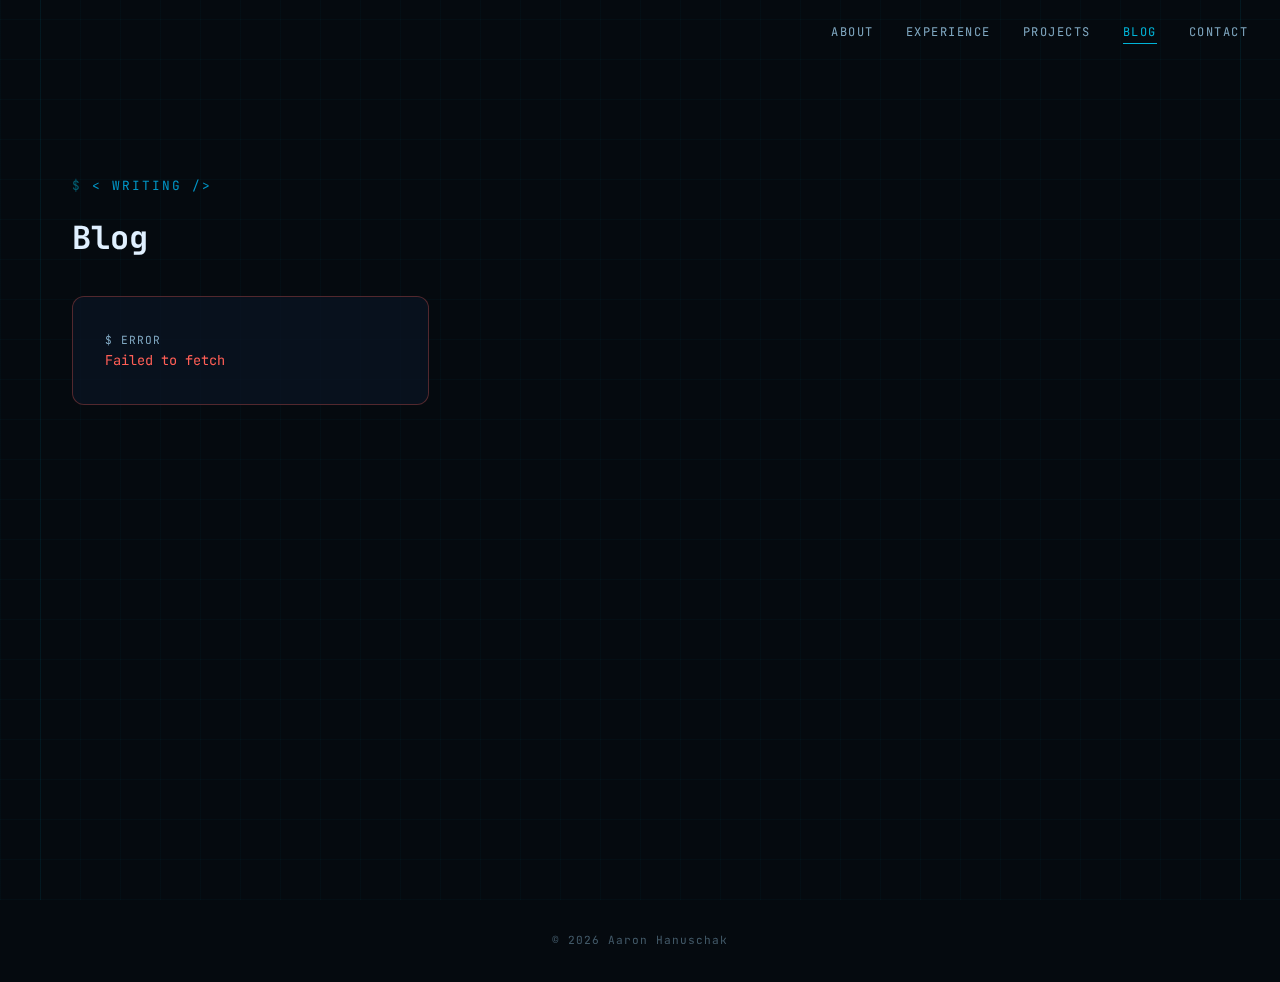
<file: blog.html>
<!DOCTYPE html>
<html lang="en">
<head>
    <meta charset="UTF-8">
    <meta name="viewport" content="width=device-width, initial-scale=1.0">
    <title>Blog — Aaron Hanuschak</title>
    <meta name="description" content="Writing on enterprise AI, architecture, and building systems that scale.">
    <link rel="preconnect" href="https://fonts.googleapis.com">
    <link rel="preconnect" href="https://fonts.gstatic.com" crossorigin>
    <link href="https://fonts.googleapis.com/css2?family=DM+Sans:ital,wght@0,400;0,500;0,700;1,400&family=JetBrains+Mono:wght@400;500;700&display=swap" rel="stylesheet">
    <style>
        /* ============================================
           DESIGN SYSTEM — Custom Properties
           ============================================ */
        :root {
            --bg: #050a0f;
            --bg-card: rgba(10, 20, 35, 0.7);
            --cyan: #00b4d8;
            --cyan-dim: #0096c7;
            --text: #e0f0ff;
            --text-muted: #7fa7c0;
            --border: rgba(255, 255, 255, 0.1);
            --font-mono: 'JetBrains Mono', monospace;
            --font-body: 'DM Sans', sans-serif;
            --space-xs: 0.5rem;
            --space-sm: 1rem;
            --space-md: 2rem;
            --space-lg: 4rem;
            --space-xl: 6rem;
            --max-width: 1200px;
        }

        /* ============================================
           RESET & BASE
           ============================================ */
        *, *::before, *::after { box-sizing: border-box; margin: 0; padding: 0; }

        html { scroll-behavior: smooth; }

        body {
            font-family: var(--font-body);
            background: var(--bg);
            color: var(--text);
            line-height: 1.6;
            overflow-x: hidden;
            -webkit-font-smoothing: antialiased;
        }

        a { color: var(--cyan); text-decoration: none; }

        ::selection { background: var(--cyan); color: var(--bg); }

        /* ============================================
           BACKGROUND GRID TEXTURE
           ============================================ */
        body::after {
            content: '';
            position: fixed;
            top: 0; left: 0;
            width: 100%; height: 100%;
            pointer-events: none;
            z-index: 0;
            background:
                repeating-linear-gradient(
                    0deg,
                    rgba(0, 180, 216, 0.03) 0px,
                    rgba(0, 180, 216, 0.03) 1px,
                    transparent 1px,
                    transparent 40px
                ),
                repeating-linear-gradient(
                    90deg,
                    rgba(0, 180, 216, 0.03) 0px,
                    rgba(0, 180, 216, 0.03) 1px,
                    transparent 1px,
                    transparent 40px
                );
        }

        body::before {
            content: '';
            position: fixed;
            top: 0; left: 40px;
            width: 1px; height: 100%;
            background: rgba(0, 180, 216, 0.06);
            pointer-events: none;
            z-index: 0;
            box-shadow: calc(100vw - 80px) 0 0 0 rgba(0, 180, 216, 0.06);
        }

        /* ============================================
           SCROLL PROGRESS BAR
           ============================================ */
        .scroll-progress {
            position: fixed;
            top: 0; left: 0;
            height: 2px;
            background: var(--cyan);
            box-shadow: 0 0 8px rgba(0, 180, 216, 0.5);
            z-index: 1001;
            width: 0;
            transition: none;
        }

        /* ============================================
           NAVIGATION
           ============================================ */
        .nav {
            position: fixed;
            top: 0; left: 0; right: 0;
            z-index: 1000;
            display: flex;
            align-items: center;
            justify-content: flex-end;
            padding: 1rem 2rem;
            transition: background 0.3s, border-color 0.3s, backdrop-filter 0.3s;
            border-top: 2px solid transparent;
        }

        .nav.scrolled {
            background: rgba(5, 10, 15, 0.85);
            backdrop-filter: blur(12px);
            -webkit-backdrop-filter: blur(12px);
            border-top-color: var(--cyan);
        }

        .nav-logo {
            font-family: var(--font-mono);
            font-size: 1.25rem;
            font-weight: 700;
            color: var(--text);
            letter-spacing: 2px;
            display: none;
        }

        .nav-logo span { color: var(--cyan); }

        .nav-links {
            display: flex;
            gap: 2rem;
            list-style: none;
        }

        .nav-links a {
            font-family: var(--font-mono);
            font-size: 0.75rem;
            color: var(--text-muted);
            text-transform: uppercase;
            letter-spacing: 1.5px;
            position: relative;
            padding-bottom: 4px;
            transition: color 0.3s;
        }

        .nav-links a::after {
            content: '';
            position: absolute;
            bottom: 0; left: 0;
            width: 100%; height: 1px;
            background: var(--cyan);
            transform: scaleX(0);
            transform-origin: left;
            transition: transform 0.3s;
        }

        .nav-links a:hover,
        .nav-links a.active {
            color: var(--cyan);
        }

        .nav-links a:hover::after,
        .nav-links a.active::after {
            transform: scaleX(1);
        }

        .nav-toggle {
            display: none;
            flex-direction: column;
            gap: 5px;
            background: none;
            border: none;
            padding: 4px;
            cursor: pointer;
        }

        .nav-toggle span {
            display: block;
            width: 24px; height: 2px;
            background: var(--text);
            transition: transform 0.3s, opacity 0.3s;
        }

        @media (max-width: 768px) {
            .nav { justify-content: space-between; }
            .nav-toggle { display: flex; z-index: 1001; }
            .nav-logo { display: block; }
            .nav-links {
                position: fixed;
                top: 0; left: 0;
                width: 100vw; height: 100vh;
                flex-direction: column;
                align-items: center;
                justify-content: center;
                background: rgba(5, 10, 15, 0.75);
                backdrop-filter: blur(20px);
                -webkit-backdrop-filter: blur(20px);
                padding: 2rem;
                gap: 1.5rem;
                transform: translateY(-100%);
                transition: transform 0.3s;
            }
            .nav-links.open { transform: translateY(0); }
            .nav-links a { font-size: 0.9rem; }
        }

        /* ============================================
           SECTION UTILITIES
           ============================================ */
        .section-label {
            font-family: var(--font-mono);
            font-size: 0.8rem;
            color: var(--cyan-dim);
            letter-spacing: 2px;
            margin-bottom: var(--space-sm);
            opacity: 0.8;
        }

        .section-label::before {
            content: '$ ';
            color: var(--cyan);
            opacity: 0.5;
        }

        .section-title {
            font-family: var(--font-mono);
            font-size: clamp(1.5rem, 3vw, 2rem);
            font-weight: 700;
            margin-bottom: var(--space-md);
        }

        /* ============================================
           GLASSMORPHISM CARD
           ============================================ */
        .glass-card {
            background: var(--bg-card);
            border: 1px solid var(--border);
            border-radius: 12px;
            backdrop-filter: blur(8px);
            -webkit-backdrop-filter: blur(8px);
        }

        .glass-card:hover {
            border-color: rgba(0, 180, 216, 0.4);
            box-shadow: 0 0 30px rgba(0, 180, 216, 0.1);
            background: rgba(10, 25, 45, 0.8);
        }

        /* ============================================
           BUTTON
           ============================================ */
        .btn {
            font-family: var(--font-mono);
            font-size: 0.8rem;
            letter-spacing: 1.5px;
            padding: 0.75rem 1.75rem;
            border: 1px solid var(--cyan);
            background: transparent;
            color: var(--cyan);
            text-transform: uppercase;
            transition: background 0.3s, color 0.3s, box-shadow 0.3s;
            display: inline-block;
            cursor: pointer;
        }

        .btn:hover {
            background: var(--cyan);
            color: var(--bg);
            box-shadow: 0 0 20px rgba(0, 180, 216, 0.3);
        }

        /* ============================================
           SCROLL ANIMATIONS
           ============================================ */
        .animate-in {
            opacity: 0;
            transform: translateY(30px);
            transition: opacity 0.6s ease-out, transform 0.6s ease-out;
        }

        .animate-in.visible {
            opacity: 1;
            transform: translateY(0);
        }

        .stagger-1 { transition-delay: 0.1s; }
        .stagger-2 { transition-delay: 0.2s; }
        .stagger-3 { transition-delay: 0.3s; }
        .stagger-4 { transition-delay: 0.4s; }
        .stagger-5 { transition-delay: 0.5s; }

        /* ============================================
           FOOTER
           ============================================ */
        .footer {
            text-align: center;
            padding: var(--space-md);
            font-family: var(--font-mono);
            font-size: 0.7rem;
            color: var(--text-muted);
            opacity: 0.5;
            letter-spacing: 1px;
        }

        /* ============================================
           FOCUS STYLES
           ============================================ */
        a:focus-visible, button:focus-visible, .btn:focus-visible {
            outline: 2px solid var(--cyan);
            outline-offset: 3px;
        }

        /* ============================================
           REDUCED MOTION
           ============================================ */
        @media (prefers-reduced-motion: reduce) {
            *, *::before, *::after {
                animation-duration: 0.01ms !important;
                animation-iteration-count: 1 !important;
                transition-duration: 0.01ms !important;
            }
            html { scroll-behavior: auto; }
            .animate-in { opacity: 1; transform: none; }
        }

        /* ============================================
           BLOG PAGE LAYOUT
           ============================================ */
        .blog-page {
            padding-top: 80px;
            min-height: 100vh;
            position: relative;
            z-index: 1;
        }

        .blog-container {
            max-width: var(--max-width);
            margin: 0 auto;
            padding: var(--space-xl) var(--space-md);
        }

        /* ============================================
           LISTING VIEW — Post Cards Grid
           ============================================ */
        #listing-view { display: block; }
        #post-view { display: none; }

        .posts-grid {
            display: grid;
            grid-template-columns: repeat(3, 1fr);
            gap: var(--space-md);
            margin-top: var(--space-md);
        }

        @media (max-width: 1024px) {
            .posts-grid { grid-template-columns: repeat(2, 1fr); }
        }

        @media (max-width: 768px) {
            .posts-grid { grid-template-columns: 1fr; }
        }

        .post-card {
            padding: var(--space-md);
            display: flex;
            flex-direction: column;
            gap: var(--space-xs);
            transition: border-color 0.3s, box-shadow 0.3s, background 0.3s;
            cursor: pointer;
        }

        .post-card-date {
            font-family: var(--font-mono);
            font-size: 0.7rem;
            color: var(--cyan-dim);
            letter-spacing: 1px;
            text-transform: uppercase;
        }

        .post-card-title {
            font-family: var(--font-mono);
            font-size: clamp(1rem, 2vw, 1.2rem);
            font-weight: 700;
            color: var(--text);
            line-height: 1.3;
            margin-top: var(--space-xs);
        }

        .post-card-excerpt {
            font-family: var(--font-body);
            font-size: 0.9rem;
            color: var(--text-muted);
            line-height: 1.6;
            flex: 1;
            margin-top: var(--space-xs);
        }

        .post-card-tags {
            display: flex;
            flex-wrap: wrap;
            gap: 0.4rem;
            margin-top: var(--space-xs);
        }

        .tag {
            font-family: var(--font-mono);
            font-size: 0.65rem;
            letter-spacing: 1px;
            text-transform: uppercase;
            color: var(--cyan);
            border: 1px solid rgba(0, 180, 216, 0.3);
            padding: 2px 8px;
            border-radius: 3px;
        }

        .post-card-link {
            font-family: var(--font-mono);
            font-size: 0.75rem;
            color: var(--cyan);
            letter-spacing: 1px;
            text-transform: uppercase;
            margin-top: var(--space-sm);
            display: inline-flex;
            align-items: center;
            gap: 0.4rem;
            transition: gap 0.3s;
        }

        .post-card:hover .post-card-link {
            gap: 0.7rem;
        }

        /* ============================================
           SKELETON LOADING STATES
           ============================================ */
        @keyframes skeleton-pulse {
            0%, 100% { opacity: 0.4; }
            50% { opacity: 0.8; }
        }

        .skeleton-card {
            padding: var(--space-md);
            display: flex;
            flex-direction: column;
            gap: 0.75rem;
        }

        .skeleton-line {
            height: 12px;
            border-radius: 3px;
            background: rgba(0, 180, 216, 0.15);
            animation: skeleton-pulse 1.5s ease-in-out infinite;
        }

        .skeleton-line.short { width: 40%; }
        .skeleton-line.medium { width: 70%; }
        .skeleton-line.full { width: 100%; }
        .skeleton-line.title { height: 20px; width: 85%; }

        .skeleton-line:nth-child(2) { animation-delay: 0.1s; }
        .skeleton-line:nth-child(3) { animation-delay: 0.2s; }
        .skeleton-line:nth-child(4) { animation-delay: 0.3s; }
        .skeleton-line:nth-child(5) { animation-delay: 0.4s; }

        @media (prefers-reduced-motion: reduce) {
            .skeleton-line { animation: none; opacity: 0.5; }
        }

        /* ============================================
           ERROR STATE
           ============================================ */
        .error-state {
            background: var(--bg-card);
            border: 1px solid rgba(255, 95, 86, 0.3);
            border-radius: 12px;
            padding: var(--space-md);
            font-family: var(--font-mono);
            font-size: 0.85rem;
            color: #ff5f56;
            line-height: 1.6;
            max-width: 600px;
        }

        .error-state::before {
            content: '$ ERROR\A';
            white-space: pre;
            color: var(--text-muted);
            font-size: 0.7rem;
            letter-spacing: 1px;
        }

        /* ============================================
           EMPTY STATE
           ============================================ */
        .empty-state {
            text-align: center;
            padding: var(--space-xl) var(--space-md);
            color: var(--text-muted);
            font-family: var(--font-mono);
            font-size: 0.9rem;
            grid-column: 1 / -1;
        }

        /* ============================================
           SINGLE POST VIEW
           ============================================ */
        .post-back {
            display: inline-flex;
            align-items: center;
            gap: 0.5rem;
            font-family: var(--font-mono);
            font-size: 0.75rem;
            color: var(--text-muted);
            text-transform: uppercase;
            letter-spacing: 1.5px;
            margin-bottom: var(--space-md);
            transition: color 0.3s;
            cursor: pointer;
            background: none;
            border: none;
            padding: 0;
        }

        .post-back:hover { color: var(--cyan); }

        .post-header {
            margin-bottom: var(--space-lg);
            padding-bottom: var(--space-md);
            border-bottom: 1px solid var(--border);
        }

        .post-meta {
            display: flex;
            align-items: center;
            gap: var(--space-sm);
            flex-wrap: wrap;
            margin-bottom: var(--space-sm);
        }

        .post-date {
            font-family: var(--font-mono);
            font-size: 0.75rem;
            color: var(--cyan-dim);
            letter-spacing: 1px;
            text-transform: uppercase;
        }

        .post-title {
            font-family: var(--font-mono);
            font-size: clamp(1.6rem, 4vw, 2.5rem);
            font-weight: 700;
            line-height: 1.2;
            margin-top: var(--space-sm);
        }

        /* ============================================
           POST BODY — Portable Text Rendered HTML
           ============================================ */
        .post-body {
            max-width: 720px;
            font-family: var(--font-body);
            font-size: 1rem;
            line-height: 1.8;
            color: var(--text);
        }

        .post-body p {
            margin-bottom: var(--space-sm);
        }

        .post-body h2 {
            font-family: var(--font-mono);
            font-size: clamp(1.2rem, 2.5vw, 1.5rem);
            font-weight: 700;
            color: var(--text);
            margin: var(--space-md) 0 var(--space-xs);
            padding-bottom: 0.5rem;
            border-bottom: 1px solid var(--border);
        }

        .post-body h3 {
            font-family: var(--font-mono);
            font-size: clamp(1rem, 2vw, 1.2rem);
            font-weight: 700;
            color: var(--text);
            margin: var(--space-sm) 0 var(--space-xs);
        }

        .post-body strong { color: var(--text); font-weight: 700; }

        .post-body em { font-style: italic; color: var(--text-muted); }

        .post-body code {
            font-family: var(--font-mono);
            font-size: 0.85em;
            background: rgba(0, 180, 216, 0.1);
            color: var(--cyan);
            padding: 2px 6px;
            border-radius: 3px;
            border: 1px solid rgba(0, 180, 216, 0.2);
        }

        .post-body pre {
            background: rgba(0, 0, 0, 0.4);
            border: 1px solid var(--border);
            border-radius: 8px;
            padding: var(--space-sm);
            overflow-x: auto;
            margin: var(--space-sm) 0;
        }

        .post-body pre code {
            background: none;
            border: none;
            padding: 0;
            font-size: 0.85rem;
            color: var(--text);
        }

        .post-body ul, .post-body ol {
            padding-left: var(--space-md);
            margin-bottom: var(--space-sm);
        }

        .post-body li {
            margin-bottom: 0.3rem;
        }

        .post-body ul li::marker { color: var(--cyan); }
        .post-body ol li::marker { color: var(--cyan); font-family: var(--font-mono); }

        .post-body a {
            color: var(--cyan);
            text-decoration: underline;
            text-decoration-color: rgba(0, 180, 216, 0.4);
            text-underline-offset: 3px;
            transition: text-decoration-color 0.3s;
        }

        .post-body a:hover {
            text-decoration-color: var(--cyan);
        }

        .post-body blockquote {
            border-left: 2px solid var(--cyan);
            padding-left: var(--space-sm);
            margin: var(--space-sm) 0;
            color: var(--text-muted);
            font-style: italic;
        }
    </style>
</head>
<body>

    <!-- Scroll Progress Bar -->
    <div class="scroll-progress" aria-hidden="true"></div>

    <!-- Navigation -->
    <nav class="nav" role="navigation" aria-label="Main navigation">
        <div class="nav-logo"><span>Aaron</span> Hanuschak</div>
        <button class="nav-toggle" aria-label="Toggle navigation" aria-expanded="false">
            <span></span><span></span><span></span>
        </button>
        <ul class="nav-links">
            <li><a href="/#about">About</a></li>
            <li><a href="/#experience">Experience</a></li>
            <li><a href="/#projects">Projects</a></li>
            <li><a href="/blog.html" class="active">Blog</a></li>
            <li><a href="/#contact">Contact</a></li>
        </ul>
    </nav>

    <!-- Blog Page -->
    <main class="blog-page">
        <div class="blog-container">

            <!-- Listing View -->
            <div id="listing-view">
                <div class="section-label animate-in">&lt; WRITING /&gt;</div>
                <h1 class="section-title animate-in">Blog</h1>
                <div class="posts-grid" id="posts-grid">
                    <!-- Skeleton placeholders shown while loading -->
                    <div class="glass-card skeleton-card">
                        <div class="skeleton-line short"></div>
                        <div class="skeleton-line title"></div>
                        <div class="skeleton-line full"></div>
                        <div class="skeleton-line medium"></div>
                    </div>
                    <div class="glass-card skeleton-card">
                        <div class="skeleton-line short"></div>
                        <div class="skeleton-line title"></div>
                        <div class="skeleton-line full"></div>
                        <div class="skeleton-line medium"></div>
                    </div>
                    <div class="glass-card skeleton-card">
                        <div class="skeleton-line short"></div>
                        <div class="skeleton-line title"></div>
                        <div class="skeleton-line full"></div>
                        <div class="skeleton-line medium"></div>
                    </div>
                </div>
            </div>

            <!-- Single Post View -->
            <div id="post-view">
                <button class="post-back" id="post-back-btn" aria-label="Back to blog">
                    &#8592; All Posts
                </button>
                <article>
                    <header class="post-header">
                        <div class="post-meta">
                            <span class="post-date" id="post-date"></span>
                            <div class="post-card-tags" id="post-tags"></div>
                        </div>
                        <h1 class="post-title" id="post-title"></h1>
                    </header>
                    <div class="post-body" id="post-body"></div>
                </article>
            </div>

        </div>
    </main>

    <footer class="footer">
        &copy; 2026 Aaron Hanuschak
    </footer>

    <script>
    // ============================================
    // SANITY CONFIG — fill in after Phase 1
    // ============================================
    const SANITY_PROJECT_ID = 'b1h0xtib';
    const SANITY_DATASET    = 'production';
    const SANITY_API_VER    = '2024-01-01';

    // ============================================
    // SANITY FETCH HELPER
    // ============================================
    function sanityFetch(query, params) {
        var encoded = encodeURIComponent(query);
        var url = 'https://' + SANITY_PROJECT_ID + '.api.sanity.io/v' + SANITY_API_VER +
            '/data/query/' + SANITY_DATASET + '?query=' + encoded;
        if (params) {
            Object.keys(params).forEach(function(k) {
                url += '&$' + k + '=' + encodeURIComponent(JSON.stringify(params[k]));
            });
        }
        return fetch(url).then(function(res) {
            if (!res.ok) throw new Error('HTTP ' + res.status);
            return res.json();
        }).then(function(data) {
            return data.result;
        });
    }

    // ============================================
    // PORTABLE TEXT RENDERER
    // ============================================
    function renderPortableText(blocks) {
        if (!blocks || !blocks.length) return '';
        var html = '';
        var i = 0;
        while (i < blocks.length) {
            var block = blocks[i];
            if (block._type === 'block') {
                var style = block.style || 'normal';
                var inner = renderSpans(block.children || []);

                if (block.listItem) {
                    // Collect consecutive list items of the same type
                    var listType = block.listItem === 'bullet' ? 'ul' : 'ol';
                    var items = '';
                    while (i < blocks.length && blocks[i].listItem === block.listItem) {
                        items += '<li>' + renderSpans(blocks[i].children || []) + '</li>';
                        i++;
                    }
                    html += '<' + listType + '>' + items + '</' + listType + '>';
                    continue;
                }

                if (style === 'h2') {
                    html += '<h2>' + inner + '</h2>';
                } else if (style === 'h3') {
                    html += '<h3>' + inner + '</h3>';
                } else if (style === 'blockquote') {
                    html += '<blockquote>' + inner + '</blockquote>';
                } else {
                    // normal paragraph — skip empty ones
                    if (inner.trim()) {
                        html += '<p>' + inner + '</p>';
                    }
                }
            } else if (block._type === 'code') {
                var lang = block.language ? ' data-lang="' + esc(block.language) + '"' : '';
                html += '<pre' + lang + '><code>' + esc(block.code || '') + '</code></pre>';
            }
            i++;
        }
        return html;
    }

    function renderSpans(children) {
        return children.map(function(span) {
            if (span._type !== 'span') return '';
            var text = esc(span.text || '');
            var marks = span.marks || [];
            marks.forEach(function(mark) {
                if (mark === 'strong') { text = '<strong>' + text + '</strong>'; }
                else if (mark === 'em') { text = '<em>' + text + '</em>'; }
                else if (mark === 'code') { text = '<code>' + text + '</code>'; }
                else if (mark === 'underline') { text = '<u>' + text + '</u>'; }
                // link marks are objects — handled separately below
            });
            return text;
        }).join('');
    }

    function renderSpansWithMarkDefs(children, markDefs) {
        markDefs = markDefs || [];
        var defsMap = {};
        markDefs.forEach(function(def) { defsMap[def._key] = def; });
        return children.map(function(span) {
            if (span._type !== 'span') return '';
            var text = esc(span.text || '');
            var marks = span.marks || [];
            marks.forEach(function(mark) {
                if (mark === 'strong') { text = '<strong>' + text + '</strong>'; }
                else if (mark === 'em') { text = '<em>' + text + '</em>'; }
                else if (mark === 'code') { text = '<code>' + text + '</code>'; }
                else if (mark === 'underline') { text = '<u>' + text + '</u>'; }
                else if (defsMap[mark] && defsMap[mark]._type === 'link') {
                    var href = esc(defsMap[mark].href || '#');
                    text = '<a href="' + href + '" rel="noopener noreferrer" target="_blank">' + text + '</a>';
                }
            });
            return text;
        }).join('');
    }

    function renderPortableTextFull(blocks) {
        if (!blocks || !blocks.length) return '';
        var html = '';
        var i = 0;
        while (i < blocks.length) {
            var block = blocks[i];
            if (block._type === 'block') {
                var style = block.style || 'normal';
                var inner = renderSpansWithMarkDefs(block.children || [], block.markDefs);

                if (block.listItem) {
                    var listType = block.listItem === 'bullet' ? 'ul' : 'ol';
                    var items = '';
                    while (i < blocks.length && blocks[i].listItem === block.listItem) {
                        items += '<li>' + renderSpansWithMarkDefs(blocks[i].children || [], blocks[i].markDefs) + '</li>';
                        i++;
                    }
                    html += '<' + listType + '>' + items + '</' + listType + '>';
                    continue;
                }

                if (style === 'h2') { html += '<h2>' + inner + '</h2>'; }
                else if (style === 'h3') { html += '<h3>' + inner + '</h3>'; }
                else if (style === 'blockquote') { html += '<blockquote>' + inner + '</blockquote>'; }
                else { if (inner.trim()) html += '<p>' + inner + '</p>'; }
            } else if (block._type === 'code') {
                var lang = block.language ? ' data-lang="' + esc(block.language) + '"' : '';
                html += '<pre' + lang + '><code>' + esc(block.code || '') + '</code></pre>';
            }
            i++;
        }
        return html;
    }

    function esc(str) {
        return String(str)
            .replace(/&/g, '&amp;')
            .replace(/</g, '&lt;')
            .replace(/>/g, '&gt;')
            .replace(/"/g, '&quot;')
            .replace(/'/g, '&#39;');
    }

    // ============================================
    // DATE FORMATTER
    // ============================================
    function formatDate(iso) {
        if (!iso) return '';
        var d = new Date(iso);
        return d.toLocaleDateString('en-US', { year: 'numeric', month: 'long', day: 'numeric' });
    }

    // ============================================
    // LISTING VIEW
    // ============================================
    function renderListing(posts) {
        var grid = document.getElementById('posts-grid');
        grid.innerHTML = '';

        if (!posts || posts.length === 0) {
            grid.innerHTML = '<div class="empty-state">No posts yet. Check back soon.</div>';
            return;
        }

        posts.forEach(function(post, idx) {
            var card = document.createElement('article');
            card.className = 'post-card glass-card animate-in stagger-' + Math.min(idx + 1, 5);
            card.setAttribute('tabindex', '0');
            card.setAttribute('role', 'link');
            card.setAttribute('aria-label', 'Read post: ' + post.title);

            var slug = post.slug && post.slug.current ? post.slug.current : '';
            var tagsHtml = '';
            if (post.tags && post.tags.length) {
                tagsHtml = '<div class="post-card-tags">' +
                    post.tags.map(function(t) { return '<span class="tag">' + esc(t) + '</span>'; }).join('') +
                    '</div>';
            }

            card.innerHTML =
                '<div class="post-card-date">' + formatDate(post.publishedAt) + '</div>' +
                '<div class="post-card-title">' + esc(post.title || '') + '</div>' +
                (post.excerpt ? '<div class="post-card-excerpt">' + esc(post.excerpt) + '</div>' : '') +
                tagsHtml +
                '<span class="post-card-link">Read &#8594;</span>';

            function openPost() {
                window.history.pushState({}, '', '/blog.html?post=' + encodeURIComponent(slug));
                loadPost(slug);
            }

            card.addEventListener('click', openPost);
            card.addEventListener('keydown', function(e) {
                if (e.key === 'Enter' || e.key === ' ') { e.preventDefault(); openPost(); }
            });

            grid.appendChild(card);
        });

        // Trigger animations
        requestAnimationFrame(function() {
            initScrollAnimations();
        });
    }

    function showListingError(msg) {
        var grid = document.getElementById('posts-grid');
        grid.innerHTML = '<div class="error-state">' + esc(msg) + '</div>';
    }

    function loadListing() {
        var query = '*[_type == "post" && defined(slug.current)] | order(publishedAt desc) { title, slug, publishedAt, excerpt, tags }';
        sanityFetch(query)
            .then(renderListing)
            .catch(function(err) { showListingError(err.message); });
    }

    // ============================================
    // SINGLE POST VIEW
    // ============================================
    function showPostView() {
        document.getElementById('listing-view').style.display = 'none';
        document.getElementById('post-view').style.display = 'block';
    }

    function showListingView() {
        document.getElementById('listing-view').style.display = 'block';
        document.getElementById('post-view').style.display = 'none';
    }

    function renderPost(post) {
        if (!post) {
            document.getElementById('post-body').innerHTML =
                '<div class="error-state">Post not found.</div>';
            return;
        }

        document.title = post.title + ' — Aaron Hanuschak';
        document.getElementById('post-title').textContent = post.title || '';
        document.getElementById('post-date').textContent = formatDate(post.publishedAt);

        var tagsEl = document.getElementById('post-tags');
        tagsEl.innerHTML = '';
        if (post.tags && post.tags.length) {
            post.tags.forEach(function(t) {
                var span = document.createElement('span');
                span.className = 'tag';
                span.textContent = t;
                tagsEl.appendChild(span);
            });
        }

        document.getElementById('post-body').innerHTML = renderPortableTextFull(post.body || []);
    }

    function showPostError(msg) {
        document.getElementById('post-body').innerHTML =
            '<div class="error-state">' + esc(msg) + '</div>';
    }

    function loadPost(slug) {
        showPostView();
        document.getElementById('post-title').textContent = '';
        document.getElementById('post-date').textContent = '';
        document.getElementById('post-tags').innerHTML = '';
        document.getElementById('post-body').innerHTML =
            '<div class="glass-card skeleton-card" style="max-width:720px">' +
                '<div class="skeleton-line short"></div>' +
                '<div class="skeleton-line title" style="height:32px;width:75%"></div>' +
                '<div class="skeleton-line full"></div>' +
                '<div class="skeleton-line medium"></div>' +
                '<div class="skeleton-line full"></div>' +
            '</div>';

        var query = '*[_type == "post" && slug.current == $slug][0] { title, publishedAt, tags, body }';
        sanityFetch(query, { slug: slug })
            .then(renderPost)
            .catch(function(err) { showPostError(err.message); });
    }

    // ============================================
    // ROUTER — driven by ?post= URL param
    // ============================================
    function route() {
        var params = new URLSearchParams(window.location.search);
        var slug = params.get('post');
        if (slug) {
            loadPost(slug);
        } else {
            showListingView();
            loadListing();
        }
    }

    // Back button
    document.getElementById('post-back-btn').addEventListener('click', function() {
        window.history.pushState({}, '', '/blog.html');
        document.title = 'Blog — Aaron Hanuschak';
        showListingView();
        // Reload listing if grid is empty (direct navigation to post then back)
        var grid = document.getElementById('posts-grid');
        if (!grid.querySelector('.post-card')) {
            loadListing();
        }
    });

    // Browser back/forward
    window.addEventListener('popstate', route);

    // ============================================
    // NAVIGATION — scroll effects + mobile toggle
    // ============================================
    (function navigation() {
        var nav = document.querySelector('.nav');
        var toggle = document.querySelector('.nav-toggle');
        var links = document.querySelector('.nav-links');
        var navAnchors = document.querySelectorAll('.nav-links a');

        window.addEventListener('scroll', function() {
            nav.classList.toggle('scrolled', window.scrollY > 50);
        });

        toggle.addEventListener('click', function() {
            var isOpen = links.classList.toggle('open');
            toggle.setAttribute('aria-expanded', isOpen);
        });

        navAnchors.forEach(function(a) {
            a.addEventListener('click', function() {
                links.classList.remove('open');
                toggle.setAttribute('aria-expanded', 'false');
            });
        });
    })();

    // ============================================
    // SCROLL PROGRESS BAR
    // ============================================
    (function scrollProgress() {
        var bar = document.querySelector('.scroll-progress');
        window.addEventListener('scroll', function() {
            var scrollTop = window.scrollY;
            var docHeight = document.documentElement.scrollHeight - window.innerHeight;
            bar.style.width = docHeight > 0 ? (scrollTop / docHeight * 100) + '%' : '0';
        });
    })();

    // ============================================
    // SCROLL ANIMATIONS — IntersectionObserver
    // ============================================
    function initScrollAnimations() {
        var elements = document.querySelectorAll('.animate-in:not(.visible)');
        if (!elements.length) return;
        var observer = new IntersectionObserver(function(entries) {
            entries.forEach(function(entry) {
                if (entry.isIntersecting) {
                    entry.target.classList.add('visible');
                    observer.unobserve(entry.target);
                }
            });
        }, { threshold: 0.1 });
        elements.forEach(function(el) { observer.observe(el); });
    }

    // ============================================
    // INIT
    // ============================================
    route();
    initScrollAnimations();
    </script>
</body>
</html>
</file>
<file: css/grayscale.min.css>
/*!
 * Start Bootstrap - Grayscale v4.0.0-beta (http://startbootstrap.com/template-overviews/grayscale)
 * Copyright 2013-2017 Start Bootstrap
 * Licensed under MIT (https://github.com/BlackrockDigital/startbootstrap-grayscale/blob/master/LICENSE)
 */body{font-family:Lora,'Helvetica Neue',Helvetica,Arial,sans-serif;position:relative;width:100%;height:100%;color:#fff;background-color:#000}html{width:100%;height:100%}h1,h2,h3,h4,h5,h6{font-family:Cabin,'Helvetica Neue',Helvetica,Arial,sans-serif;font-weight:700;margin:0 0 35px;letter-spacing:1px;text-transform:uppercase}p{font-size:16px;line-height:1.5;margin:0 0 25px}@media (min-width:768px){p{font-size:18px;line-height:1.6;margin:0 0 35px}}a{-webkit-transition:all .2s ease-in-out;-moz-transition:all .2s ease-in-out;transition:all .2s ease-in-out;color:#42dca3}a:focus,a:hover{text-decoration:none;color:#1d9b6c}#mainNav{font-family:Cabin,'Helvetica Neue',Helvetica,Arial,sans-serif;margin-bottom:0;text-transform:uppercase;border-bottom:1px solid rgba(255,255,255,.3);background-color:#000}#mainNav .navbar-toggler{font-size:14px;padding:11px;color:#fff;border:1px solid #fff}#mainNav .navbar-brand{font-weight:700}#mainNav a{color:#fff}#mainNav .navbar-nav .nav-item{-webkit-transition:background .3s ease-in-out;-moz-transition:background .3s ease-in-out;transition:background .3s ease-in-out}#mainNav .navbar-nav .nav-item:hover{color:fade(white,80%);outline:0;background-color:transparent}#mainNav .navbar-nav .nav-item:active,#mainNav .navbar-nav .nav-item:focus{outline:0;background-color:transparent}@media (min-width:992px){#mainNav{padding-top:20px;padding-bottom:20px;-webkit-transition:background .3s ease-in-out,padding-top .3s ease-in-out,padding-bottom .3s;-moz-transition:background .3s ease-in-out,padding-top .3s ease-in-out,padding-bottom .3s;transition:background .3s ease-in-out,padding-top .3s ease-in-out,padding-bottom .3s;letter-spacing:1px;border-bottom:none;background:0 0}#mainNav.navbar-shrink{padding-top:10px;padding-bottom:10px;border-bottom:1px solid rgba(255,255,255,.3);background:#000}#mainNav .nav-link.active{outline:0;background-color:rgba(255,255,255,.3)}#mainNav .nav-link.active:hover{color:#fff}}.masthead{display:table;width:100%;height:auto;padding:200px 0;text-align:center;color:#fff;background:url(../img/intro-bg.jpg) no-repeat bottom center scroll;background-color:#000;-webkit-background-size:cover;-moz-background-size:cover;-o-background-size:cover;background-size:cover}.masthead .intro-body{display:table-cell;vertical-align:middle}.masthead .intro-body .brand-heading{font-size:50px}.masthead .intro-body .intro-text{font-size:18px}@media (min-width:768px){.masthead{height:100%;padding:0}.masthead .intro-body .brand-heading{font-size:100px}.masthead .intro-body .intro-text{font-size:22px}}.btn-circle{font-size:26px;width:55px;height:55px;margin-top:15px;line-height:38px;-webkit-transition:background .3s ease-in-out;-moz-transition:background .3s ease-in-out;transition:background .3s ease-in-out;color:#fff;border:2px solid #fff;border-radius:100%!important;background:0 0}.btn-circle:focus,.btn-circle:hover{color:#fff;outline:0;background:rgba(255,255,255,.1)}.content-section{padding-top:150px;padding-bottom:150px}.download-section{color:#fff;background:url(../img/network.gif) no-repeat center center scroll;background-color:#000;-webkit-background-size:cover;-moz-background-size:cover;-o-background-size:cover;background-size:cover}#map{width:100%;height:300px}@media (min-width:992px){.content-section{padding-top:200px;padding-bottom:200px}#map{height:350px}}.btn{font-family:Cabin,'Helvetica Neue',Helvetica,Arial,sans-serif;font-weight:400;-webkit-transition:all .3s ease-in-out;-moz-transition:all .3s ease-in-out;transition:all .3s ease-in-out;text-transform:uppercase;border-radius:0}.btn-default{color:#42dca3;border:1px solid #42dca3;background-color:transparent}.btn-default:focus,.btn-default:hover{color:#000;border:1px solid #42dca3;outline:0;background-color:#42dca3}ul.banner-social-buttons{margin-top:0}@media (max-width:1199px){ul.banner-social-buttons{margin-top:15px}}@media (max-width:767px){ul.banner-social-buttons li{display:block;margin-bottom:20px;padding:0}ul.banner-social-buttons li:last-child{margin-bottom:0}}footer{padding:50px 0}footer p{font-size:14px;margin:0}::-moz-selection{background:#fcfcfc;background:rgba(255,255,255,.2);text-shadow:none}::selection{background:#fcfcfc;background:rgba(255,255,255,.2);text-shadow:none}img::selection{background:0 0}img::-moz-selection{background:0 0}body{-webkit-tap-highlight-color:rgba(255,255,255,.2)}.modal{display:none;position:fixed;z-index:1;padding-top:100px;left:0;top:0;width:100%;height:100%;overflow:auto;background-color:#000;background-color:rgba(0,0,0,.4)}.modal-content{position:relative;background-color:#fefefe;margin:auto;padding:0;border:1px solid #888;width:80%;box-shadow:0 4px 8px 0 rgba(0,0,0,.2),0 6px 20px 0 rgba(0,0,0,.19);-webkit-animation-name:animatetop;-webkit-animation-duration:.4s;animation-name:animatetop;animation-duration:.4s}@-webkit-keyframes animatetop{from{top:-300px;opacity:0}to{top:0;opacity:1}}@keyframes animatetop{from{top:-300px;opacity:0}to{top:0;opacity:1}}.close{color:#fff;float:right;font-size:28px;font-weight:700}.close:focus,.close:hover{color:#000;text-decoration:none;cursor:pointer}.modal-header{padding:0 16px;background-color:#42DCA3;color:#fff}.modal-body,.modal-footer{padding:2px 16px}.modal-footer{background-color:#5cb85c;color:#fff}
</file>
